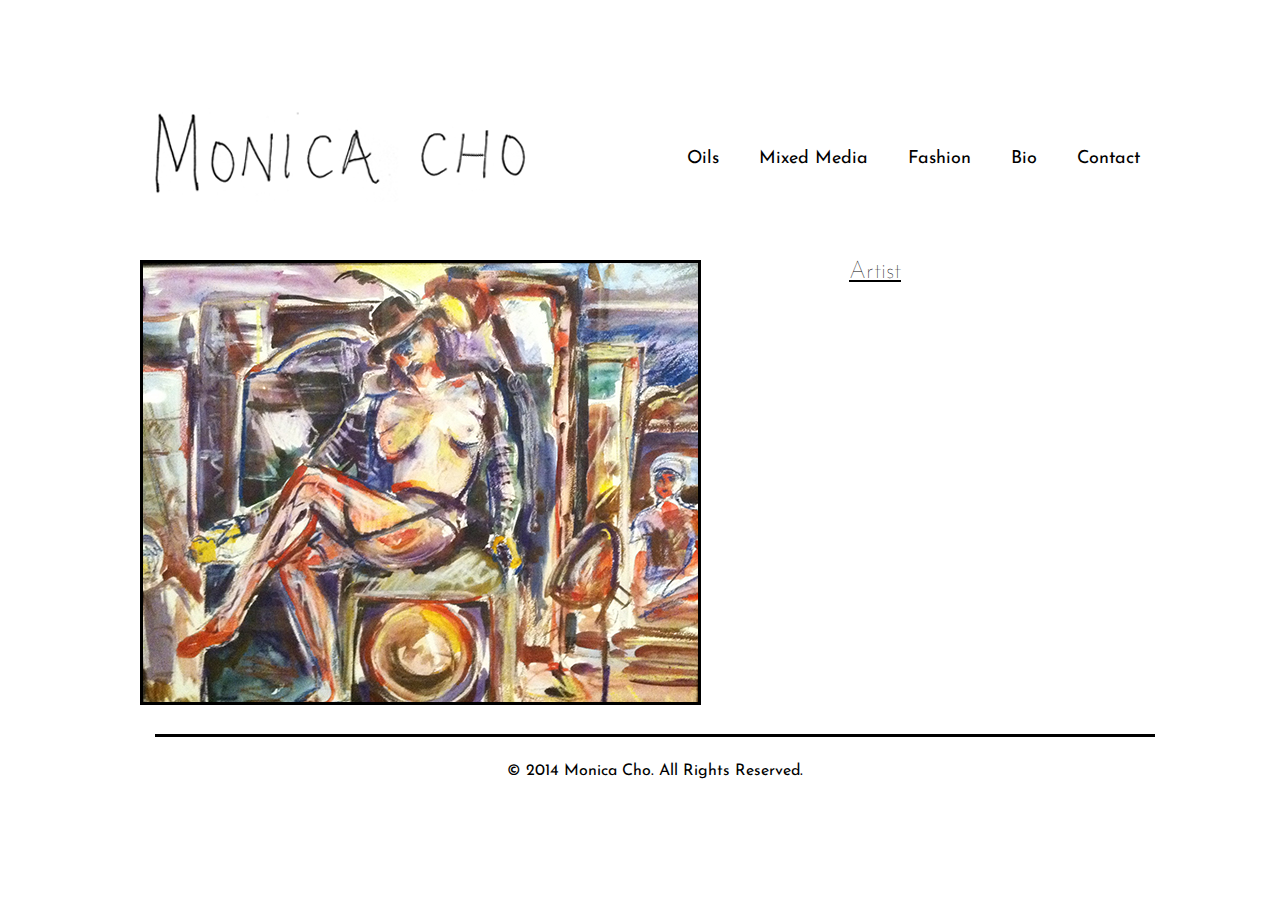
<file: index.html>
<!DOCTYPE HTML>
<html>
<head>
	<meta http-equiv="Content-Type" content="text/html; charset=utf-8"/>
	<title>Monica Cho</title>
	<link rel="stylesheet" href="css/normalize.css" type="text/css" media="screen">
	<link rel="stylesheet" href="css/grid.css" type="text/css" media="screen">
	<link rel="stylesheet" href="css/style.css" type="text/css" media="screen">

	<link href='http://fonts.googleapis.com/css?family=Josefin+Sans' rel='stylesheet' type='text/css'>
</head>

<body>
	
	<div class="container clearfix">
		<div class="grid_4">
			<a href="index.html"><img src="img/monica.gif" alt="Monica Cho"></a>
		</div>
		<div class="grid_8 omega">
			<ul class="nav">
				<li><a href="oils.html">Oils</a></li>
				<li><a href="mixedmedia.html">Mixed Media</a></li>
				<li><a href="fashion.html"> Fashion</a></li>
				<li><a href="bio.html">Bio</a></li>
				
				<li class="last"><a href="contact.html">Contact</a></li>
			</ul>
		</div>
		
		<br>
		<div class="grid_12">
		</div>
		<br>
	
		<div id="featured-art" class="grid_6">
	
			<a href="mixedmedia.html"><img src="img/nude.jpg" alt="life drawing"></a>
			
		</div>
		
			<div class="grid_6 omega">
				<h2>Artist </h2>
				
			</div>
			
			<br>
			<div class="grid_12">
			</div>
			<br>
			
		<div id="copyright" class="grid_12 omega">
			<p>© 2014 Monica Cho. All Rights Reserved.</p>
		</div>
		
	</div>
	
</body>
</html>
</file>
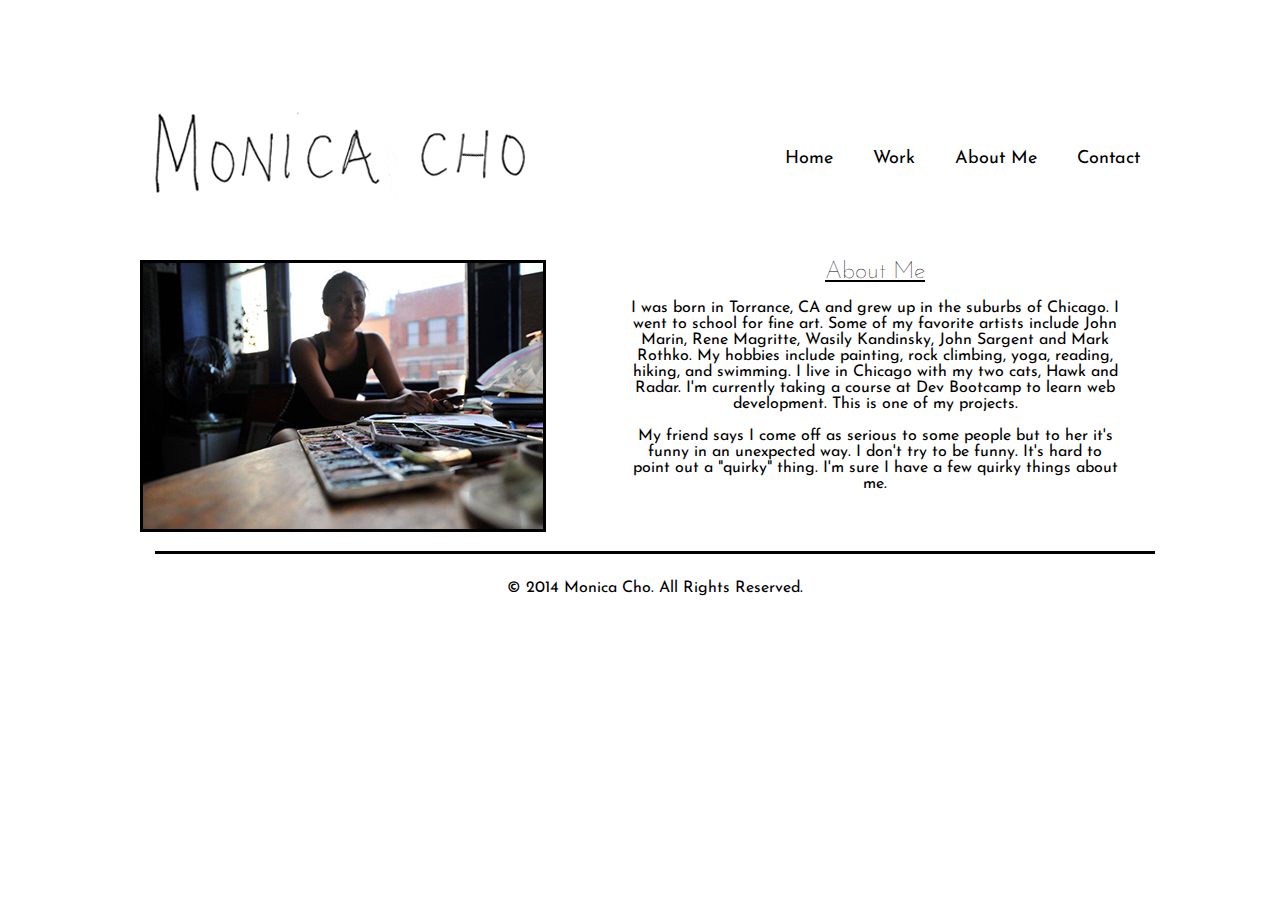
<file: about.html>
<!DOCTYPE HTML>
<html>
<head>
	<meta http-equiv="Content-Type" content="text/html; charset=utf-8"/>
	<title>About</title>
	<link rel="stylesheet" href="css/normalize.css" type="text/css" media="screen">
	<link rel="stylesheet" href="css/grid.css" type="text/css" media="screen">
	<link rel="stylesheet" href="css/style.css" type="text/css" media="screen">
	<link href='http://fonts.googleapis.com/css?family=Josefin+Sans' rel='stylesheet' type='text/css'>
</head>

<body>
	
	<div class="container clearfix">
		<div class="grid_4">
			<a href="index.html"><img src="img/monica.gif" alt="Monica Cho"></a>
		</div>
		
		
		<div class="grid_8 omega">
			<ul class="nav">
				<li><a href="index.html">Home</a></li>
				<li><a href="work.html">Work</a></li>
				<li><a href="about.html">About Me</a></li>		
				<li class="last"><a href="contact.html">Contact</a></li>
			</ul>
		</div>
	<br>
	<div class="grid_12">
	</div>
	<br>
	
		<div id="about" class="grid_6">
				
			<img src="img/monicacho.jpg" alt="art">
			
		</div>
			
			<div id="me" class="grid_6 omega">
				<h2>About Me </h2>
				<p>I was born in Torrance, CA and grew up in the suburbs of Chicago. I went to school for fine art. Some of my favorite artists include John Marin, Rene Magritte, Wasily Kandinsky, John Sargent and Mark Rothko. My hobbies include painting, rock climbing, yoga, reading, hiking, and swimming. I live in Chicago with my two cats, Hawk and Radar. I'm currently taking a course at Dev Bootcamp to learn web development. This is one of my projects. </p>
				<p>My friend says I come off as serious to some people but to her it's funny in an unexpected way. I don't try to be funny. It's hard to point out a "quirky" thing. I'm sure I have a few quirky things about me. </p>
			</div>
			
			
		
		<div id="copyright" class="grid_12 omega">
			<p>© 2014 Monica Cho. All Rights Reserved.</p>
		</div>
		
	</div>
	
</body>
</html>
</file>
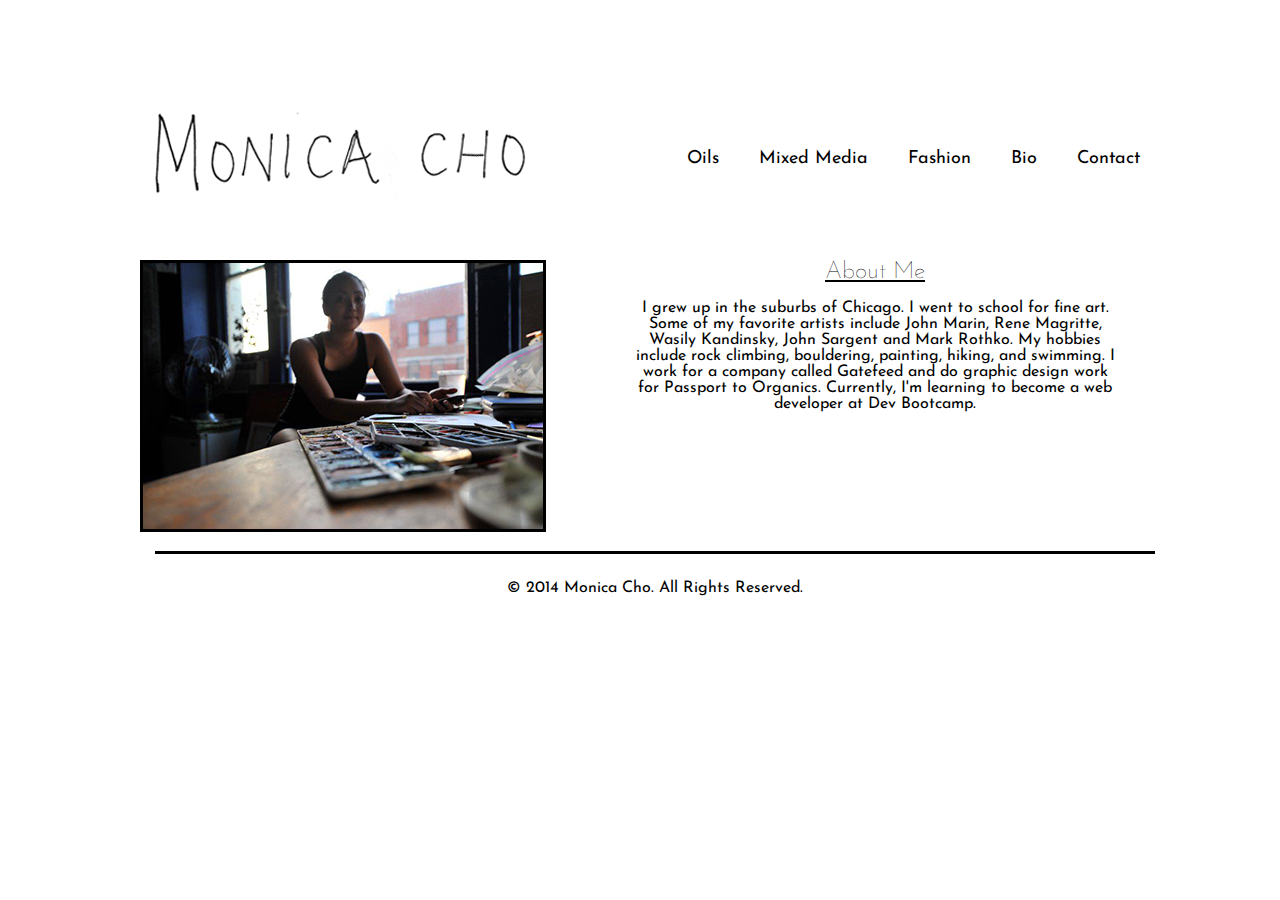
<file: bio.html>
<!DOCTYPE HTML>
<html>
<head>
	<meta http-equiv="Content-Type" content="text/html; charset=utf-8"/>
	<title>Bio</title>
	<link rel="stylesheet" href="css/normalize.css" type="text/css" media="screen">
	<link rel="stylesheet" href="css/grid.css" type="text/css" media="screen">
	<link rel="stylesheet" href="css/style.css" type="text/css" media="screen">
	<link href='http://fonts.googleapis.com/css?family=Josefin+Sans' rel='stylesheet' type='text/css'>
</head>

<body>
	
	<div class="container clearfix">
		<div class="grid_4">
			<a href="index.html"><img src="img/monica.gif" alt="Monica Cho"></a>
		</div>
		
		
		<div class="grid_8 omega">
			<ul class="nav">
				
				<li><a href="oils.html">Oils</a></li>
				<li><a href="mixedmedia.html">Mixed Media</a></li>
				<li><a href="fashion.html"> Fashion</a></li>
				<li><a href="bio.html">Bio</a></li>
				<li class="last"><a href="contact.html">Contact</a></li>
			</ul>
		</div>
	<br>
	<div class="grid_12">
	</div>
	<br>
	
		<div id="about" class="grid_6">
				
			<img src="img/monicacho.jpg" alt="art">
			
		</div>
			
			<div id="me" class="grid_6 omega">
				<h2>About Me </h2>
				<p>I grew up in the suburbs of Chicago. I went to school for fine art. Some of my favorite artists include John Marin, Rene Magritte, Wasily Kandinsky, John Sargent and Mark Rothko. My hobbies include rock climbing, bouldering, painting, hiking, and swimming. I work for a company called Gatefeed and do graphic design work for Passport to Organics. Currently, I'm learning to become a web developer at Dev Bootcamp.  </p>
				
				
		</div>
		
		<div id="copyright" class="grid_12 omega">
			<p>© 2014 Monica Cho. All Rights Reserved.</p>
		</div>
		
	</div>
	
</body>
</html>
</file>
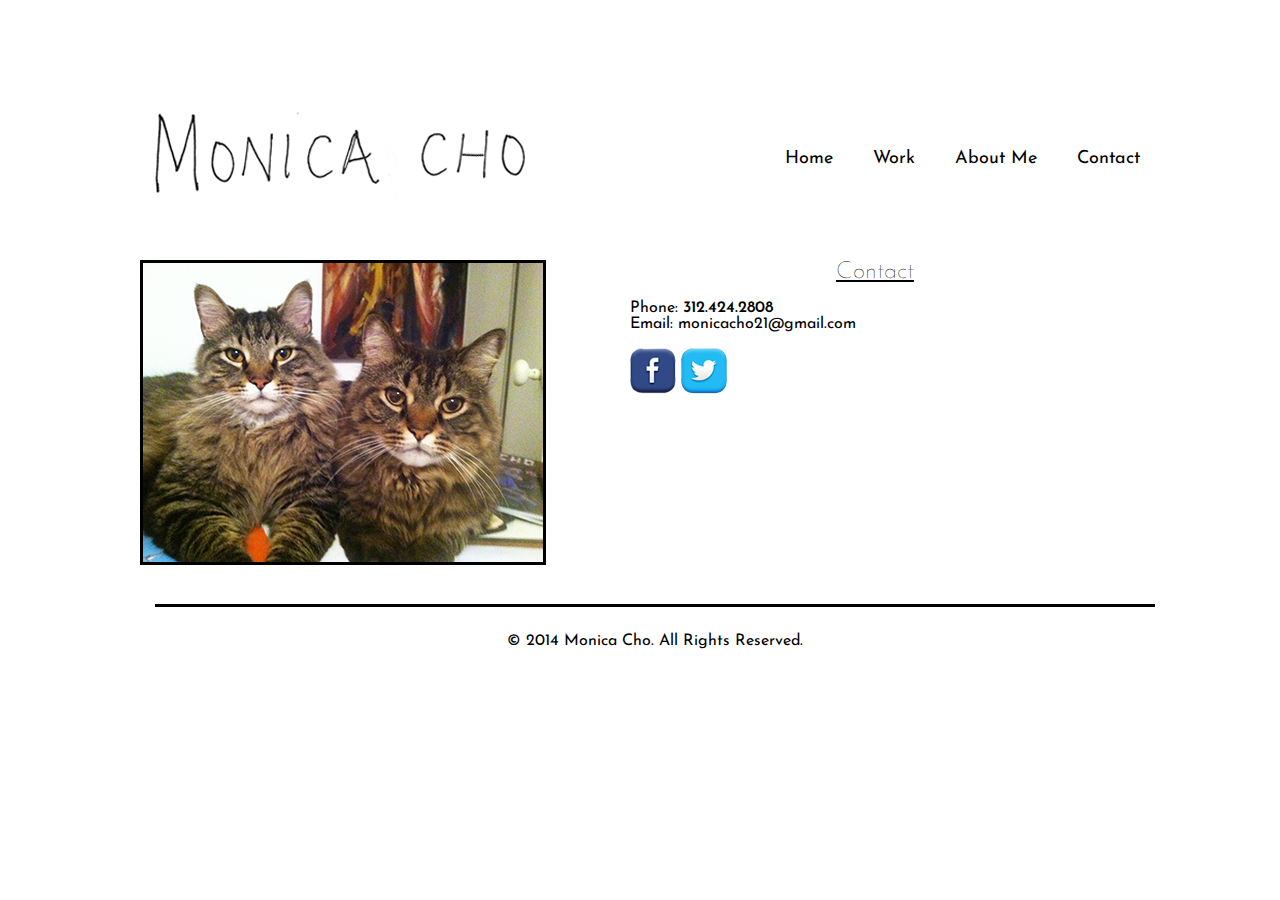
<file: contact.html>
<!DOCTYPE HTML>
<html>
<head>
	<meta http-equiv="Content-Type" content="text/html; charset=utf-8"/>
	<title>Contact</title>
	<link rel="stylesheet" href="css/normalize.css" type="text/css" media="screen">
	<link rel="stylesheet" href="css/grid.css" type="text/css" media="screen">
	<link rel="stylesheet" href="css/style.css" type="text/css" media="screen">

	<link href='http://fonts.googleapis.com/css?family=Josefin+Sans' rel='stylesheet' type='text/css'>
</head>

<body>

	<div class="container clearfix">
		<div class="grid_4">
			<a href="index.html"><img src="img/monica.gif" alt="Monica Cho"></a>
		</div>
		<div class="grid_8 omega">
			<ul class="nav">
				<li><a href="index.html">Home</a></li>
				<li><a href="work.html">Work</a></li>
				<li><a href="about.html">About Me</a></li>
	
				<li class="last"><a href="contact.html">Contact</a></li>
			</ul>
		</div>

			<br>
			<div class="grid_12">
			</div>
			<br>
			
			
		<div id="new-photo" class="grid_6 omega">
				
			<img src="img/cats.jpg" alt="art">
			
		</div>
			
		
		
			
		<div class="grid_6">
			<h2>Contact</h2>
			
			<div id="contact">
				<p>Phone: <span>312.424.2808</span><br>
				Email: <a href="monicacho21@gmail.com">monicacho21@gmail.com</a></p>
			</div>
				
			<a href="https://www.facebook.com/monica.cho.73"><img src="img/fb.gif" alt="Facebook"></a>
			<a href="https://twitter.com/monicacho2"><img src="img/twitter.gif" alt="Twitter"></a>
		</div>
		
		<div id="copyright" class="grid_12">
			<p>© 2014 Monica Cho. All Rights Reserved.</p>
		</div>
</file>
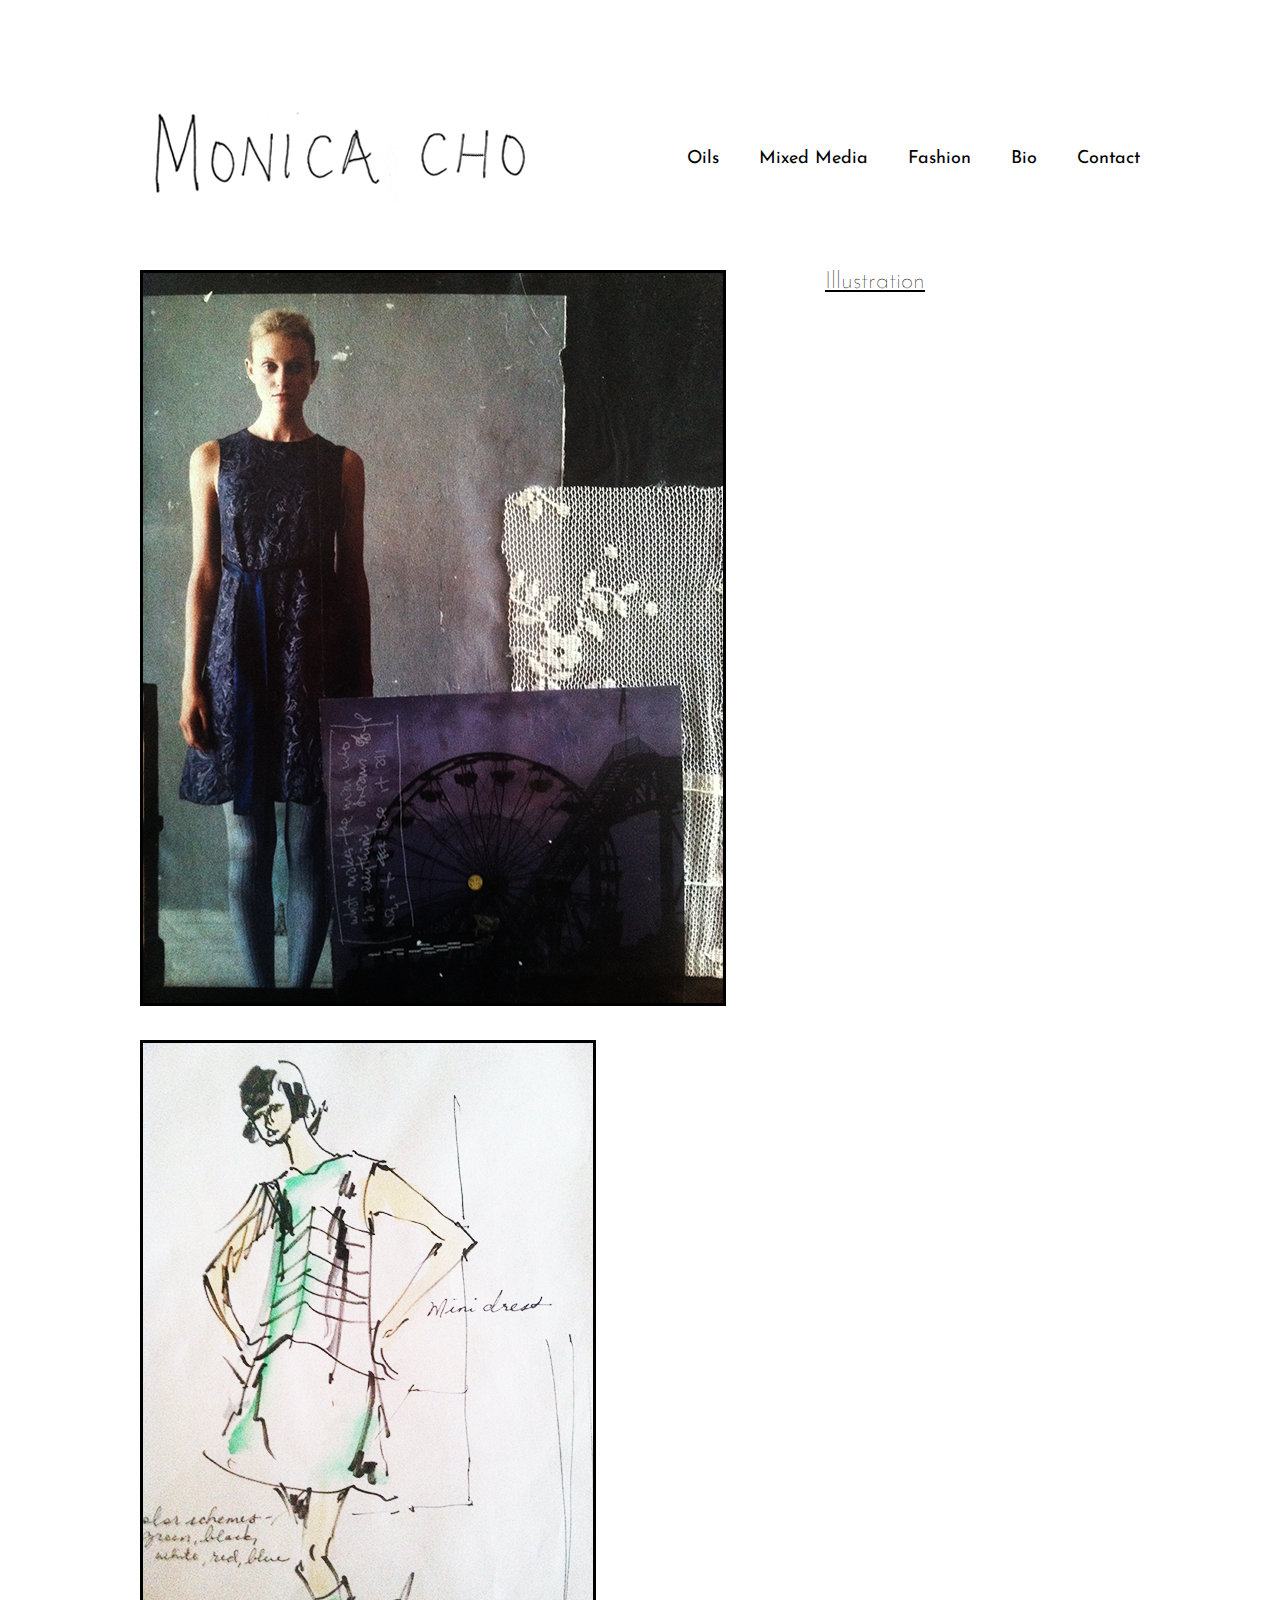
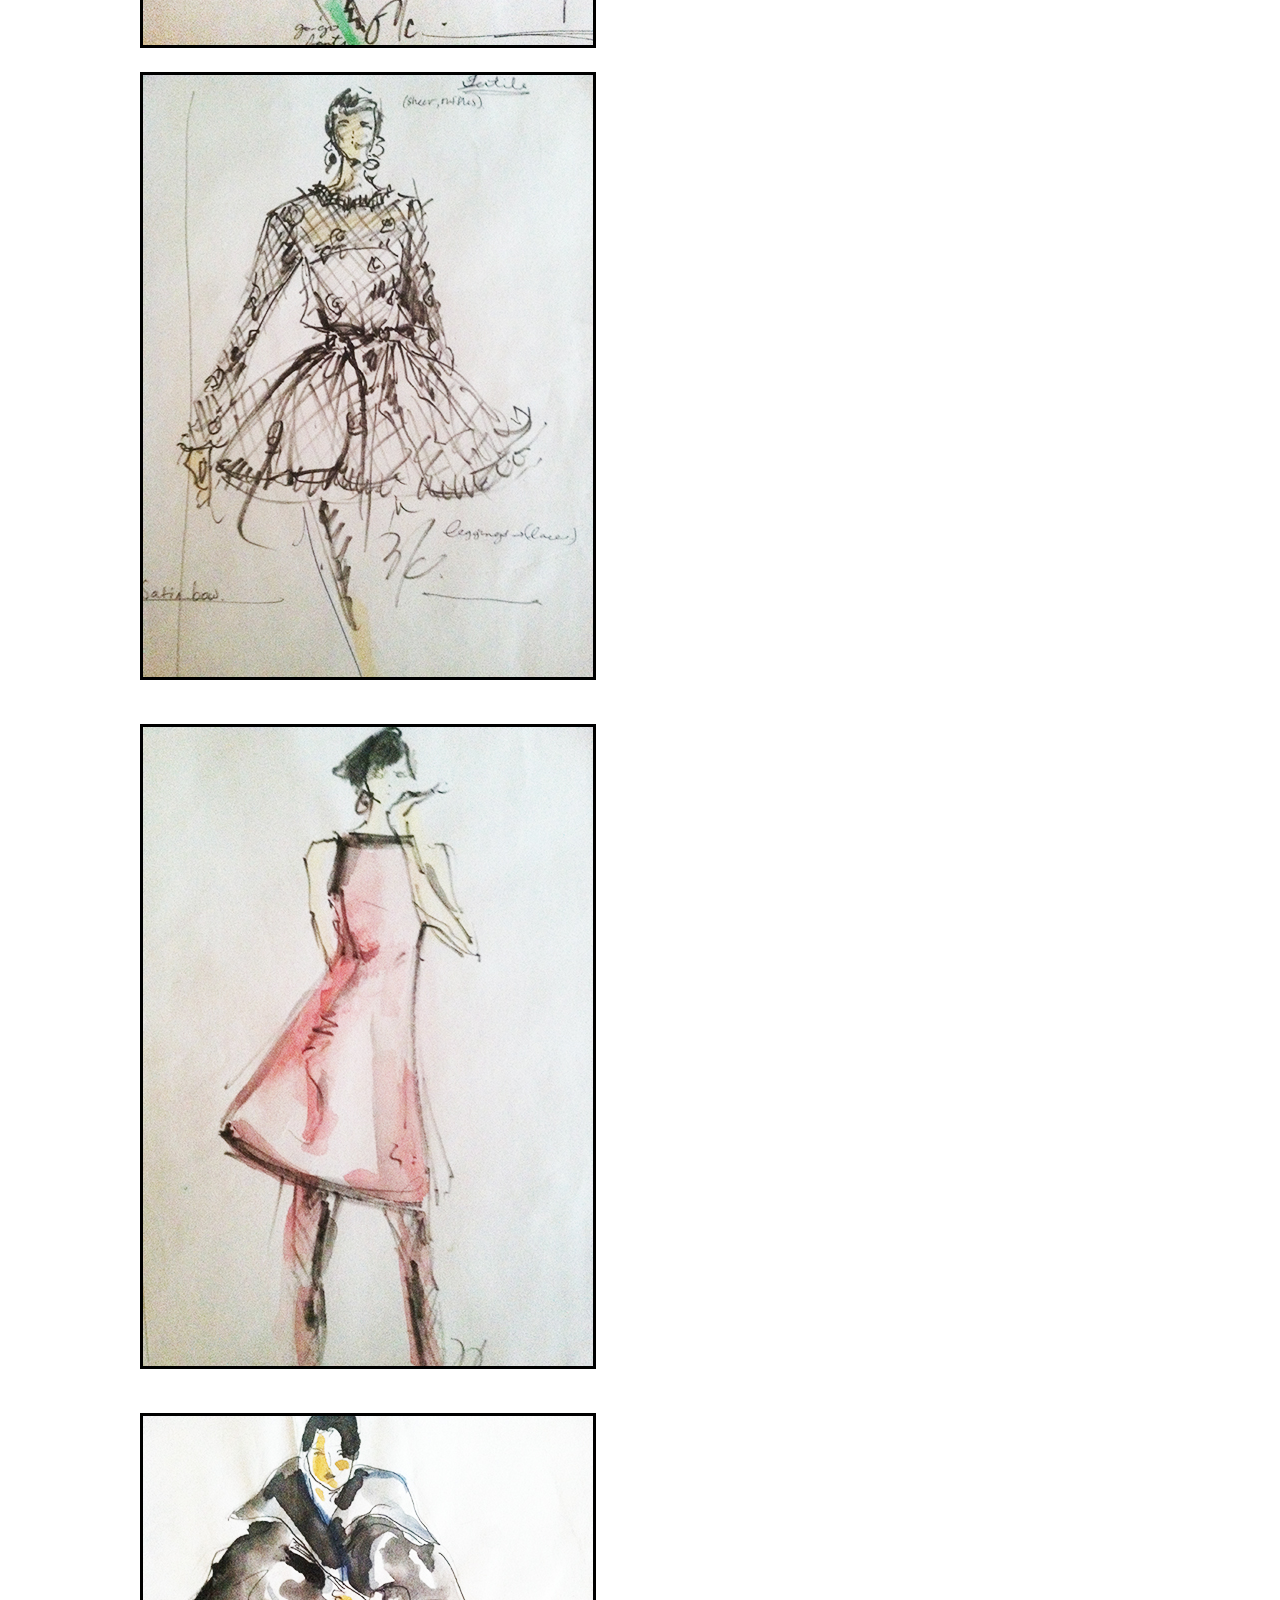
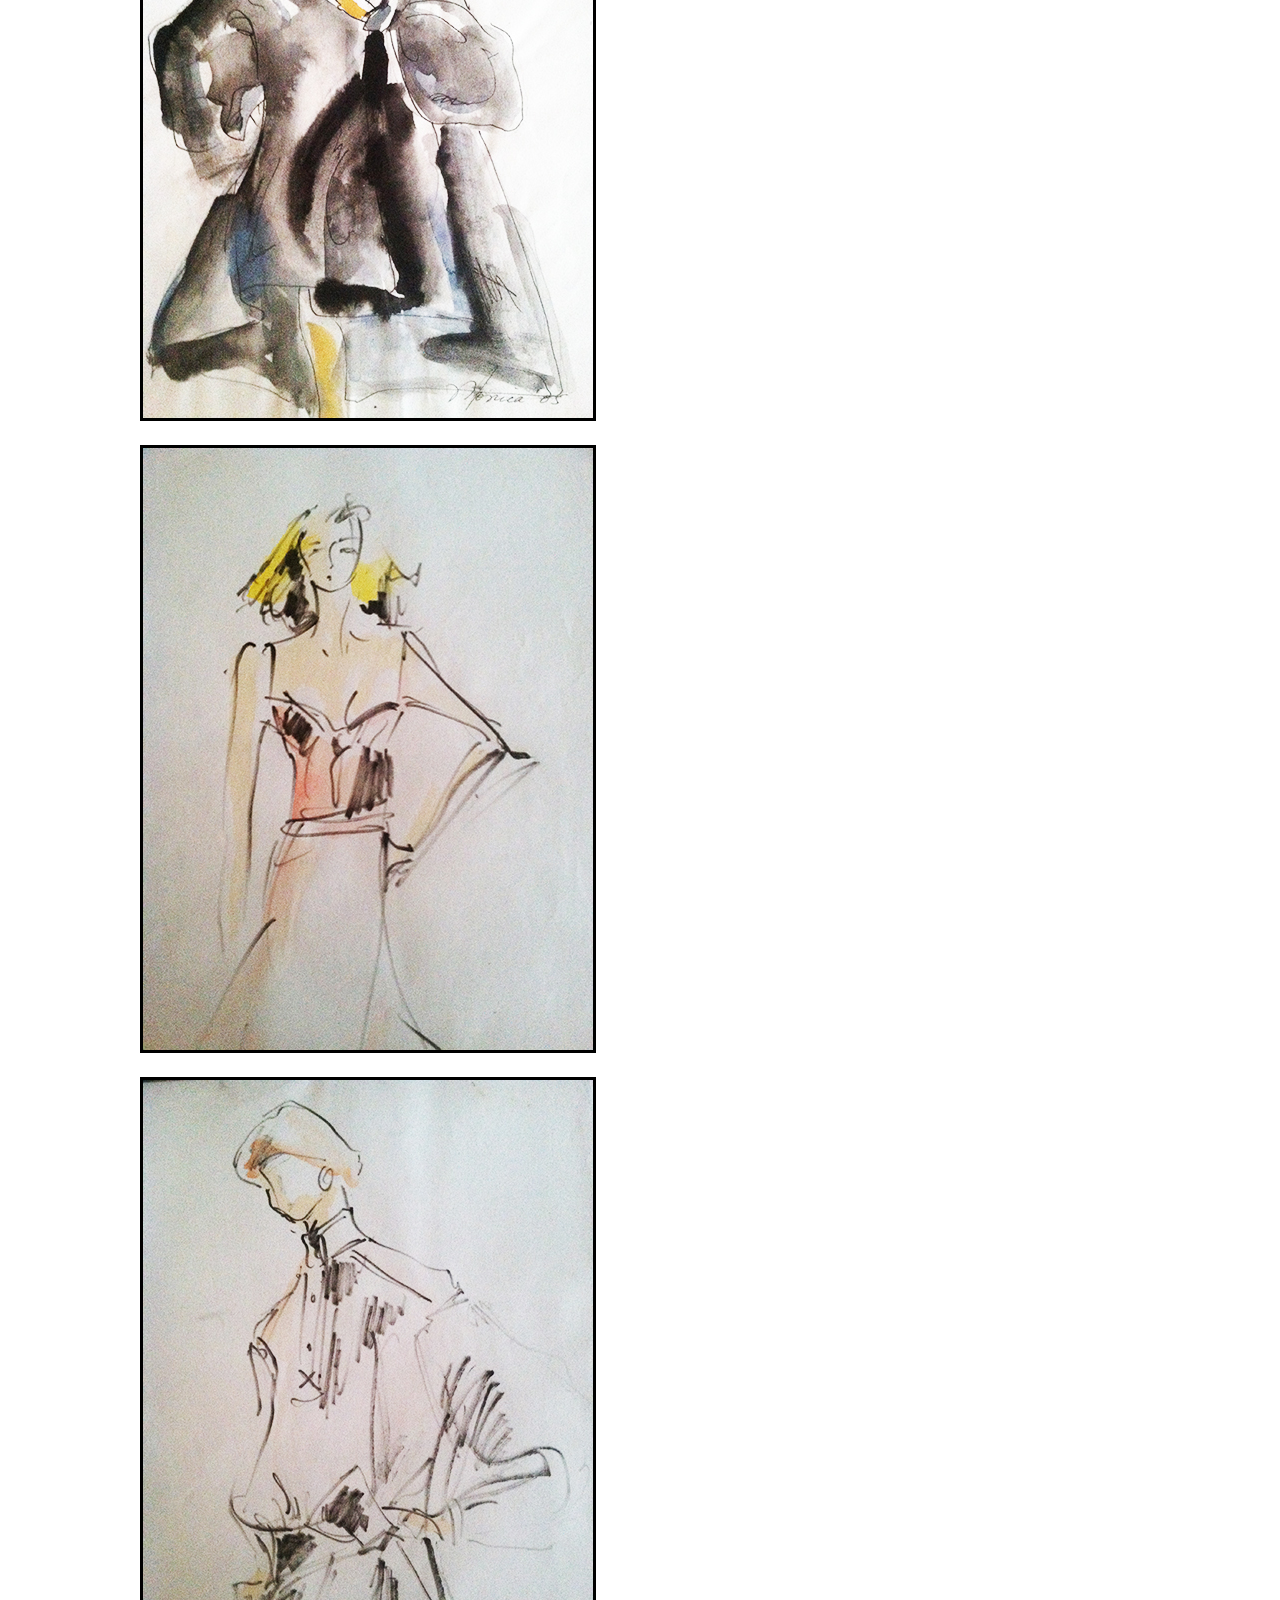
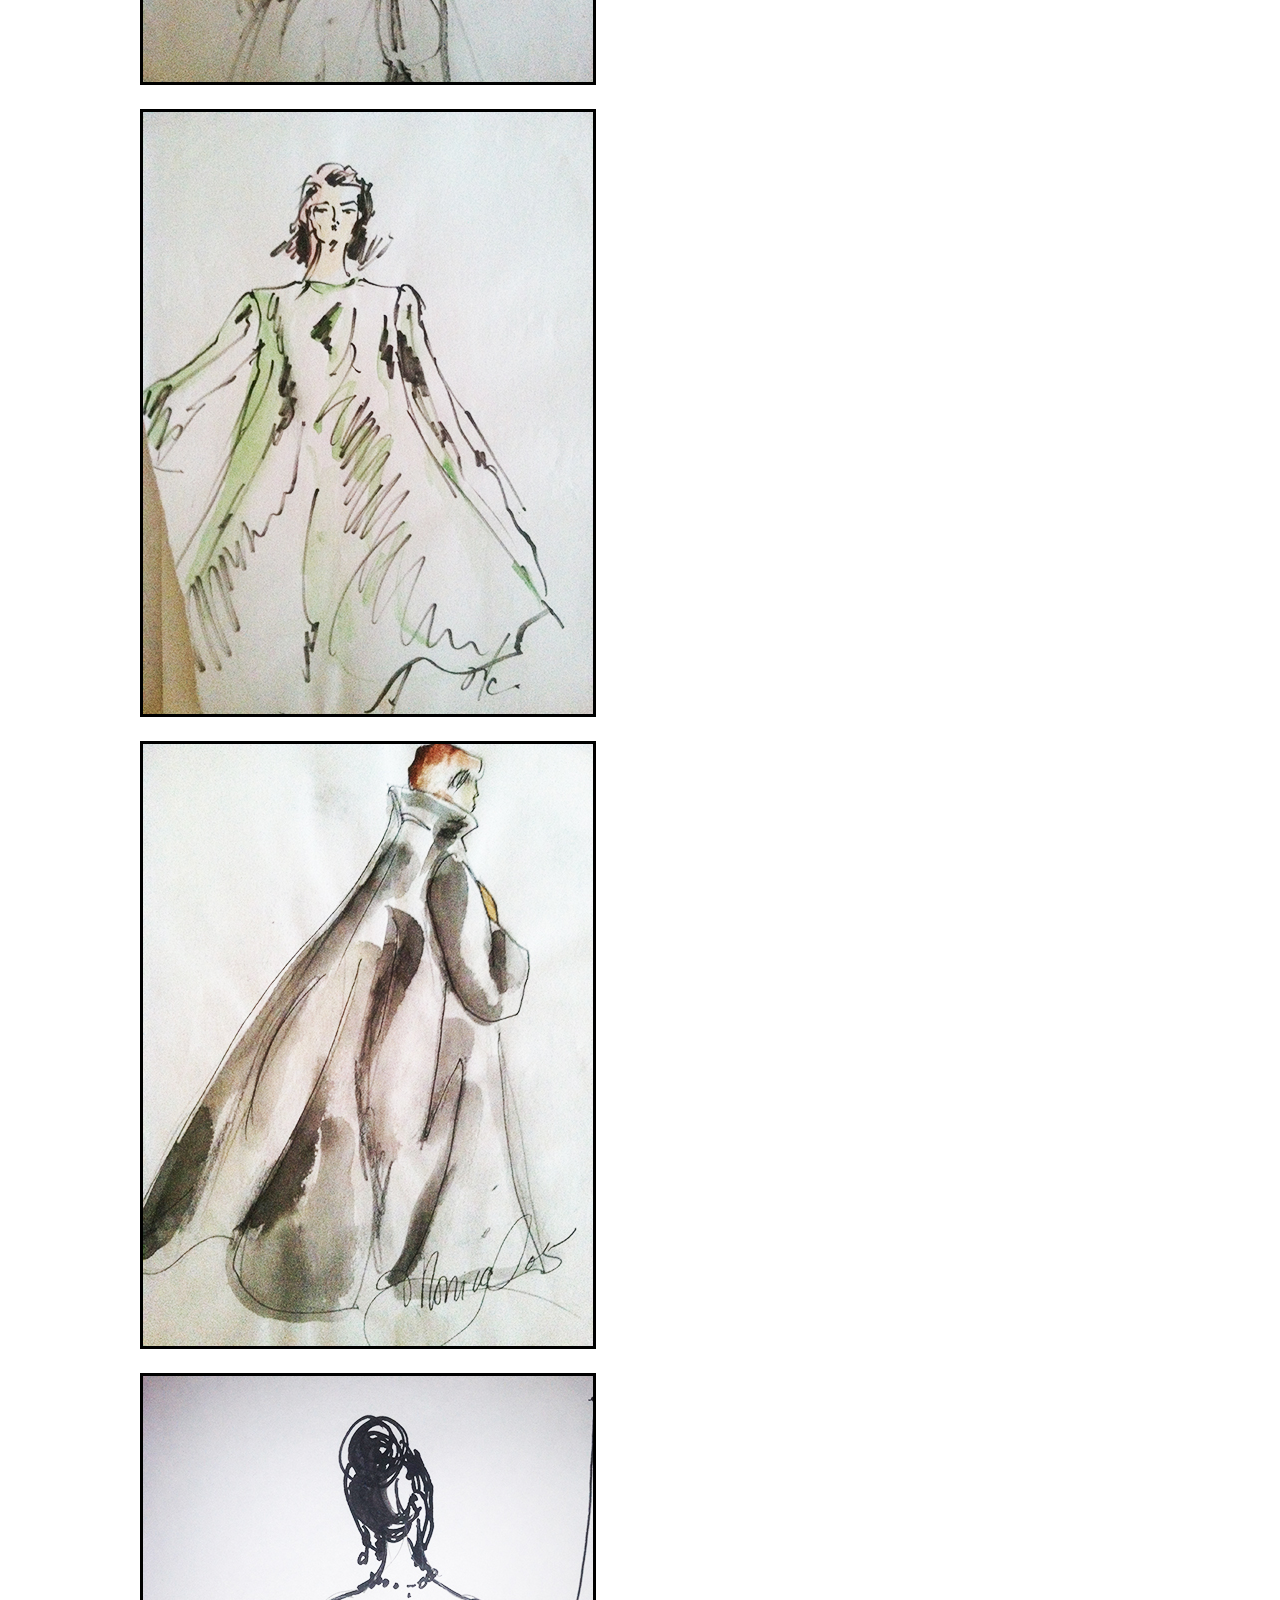
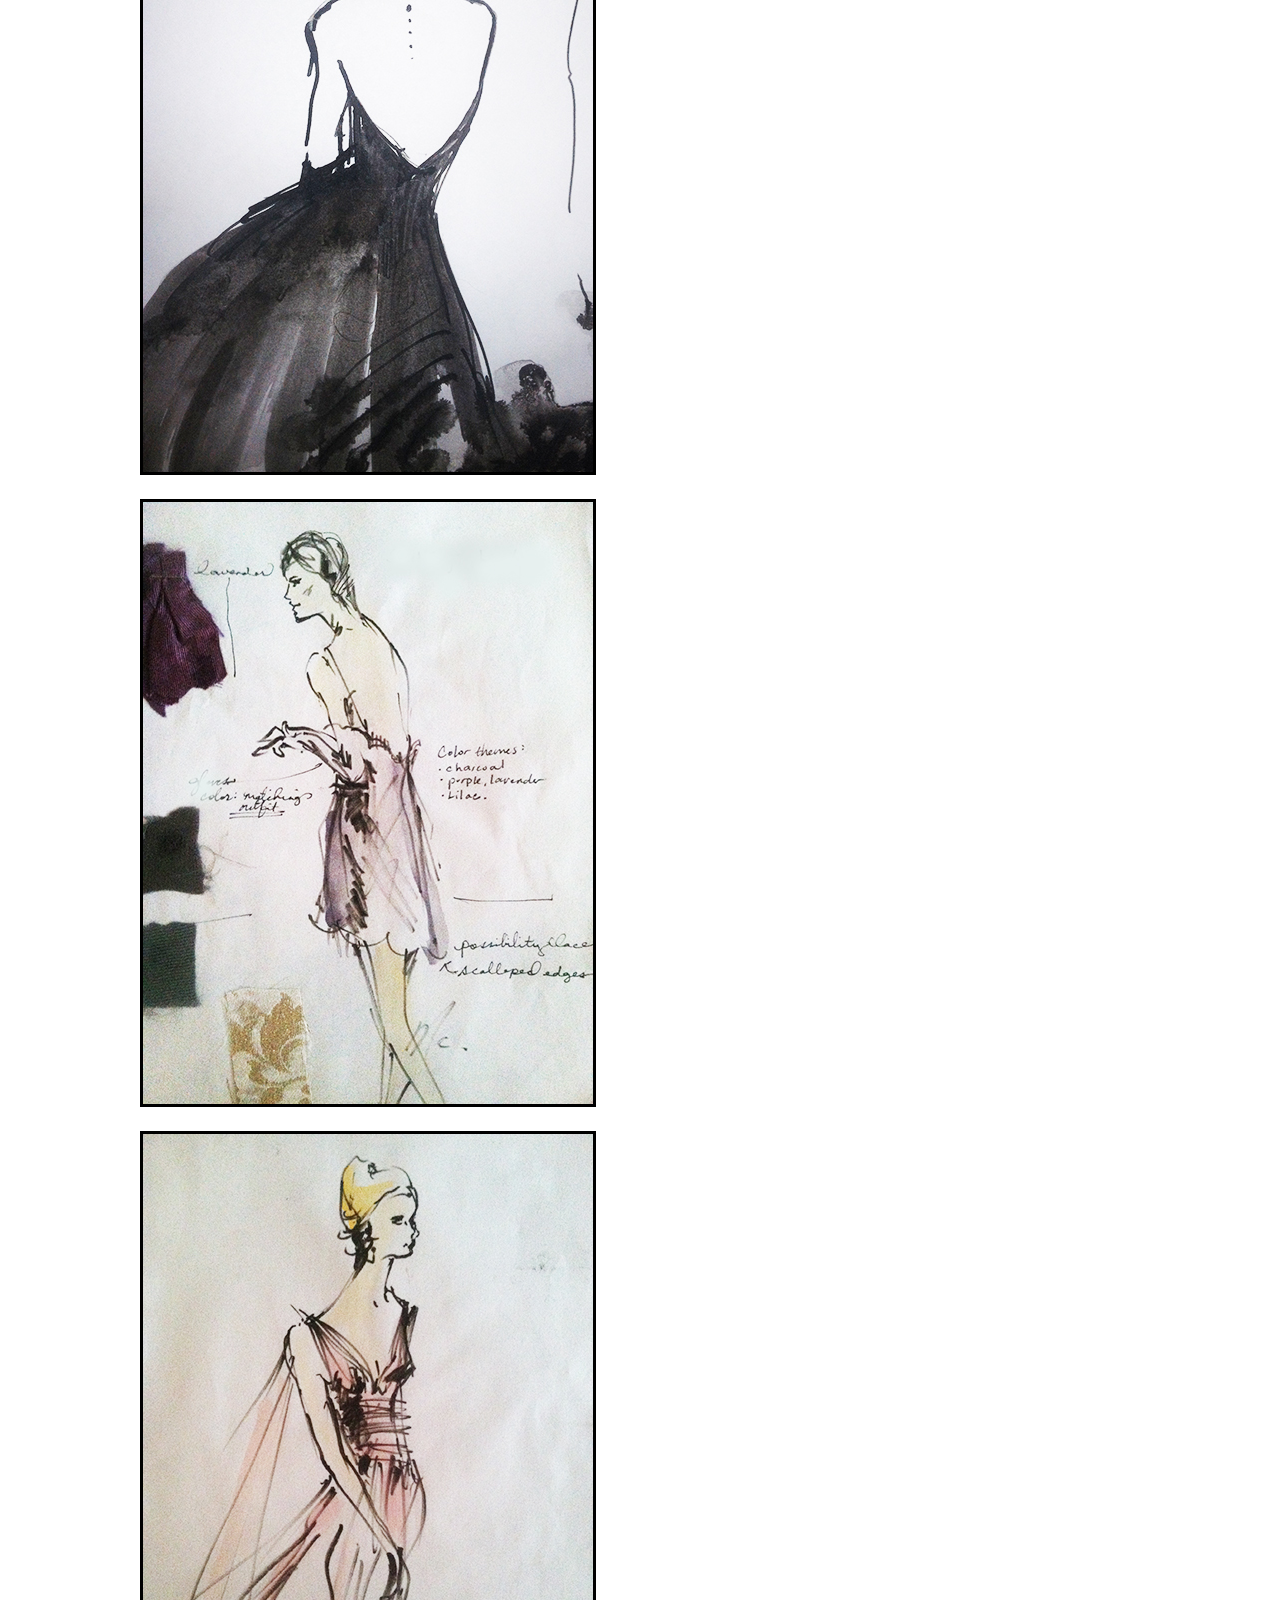
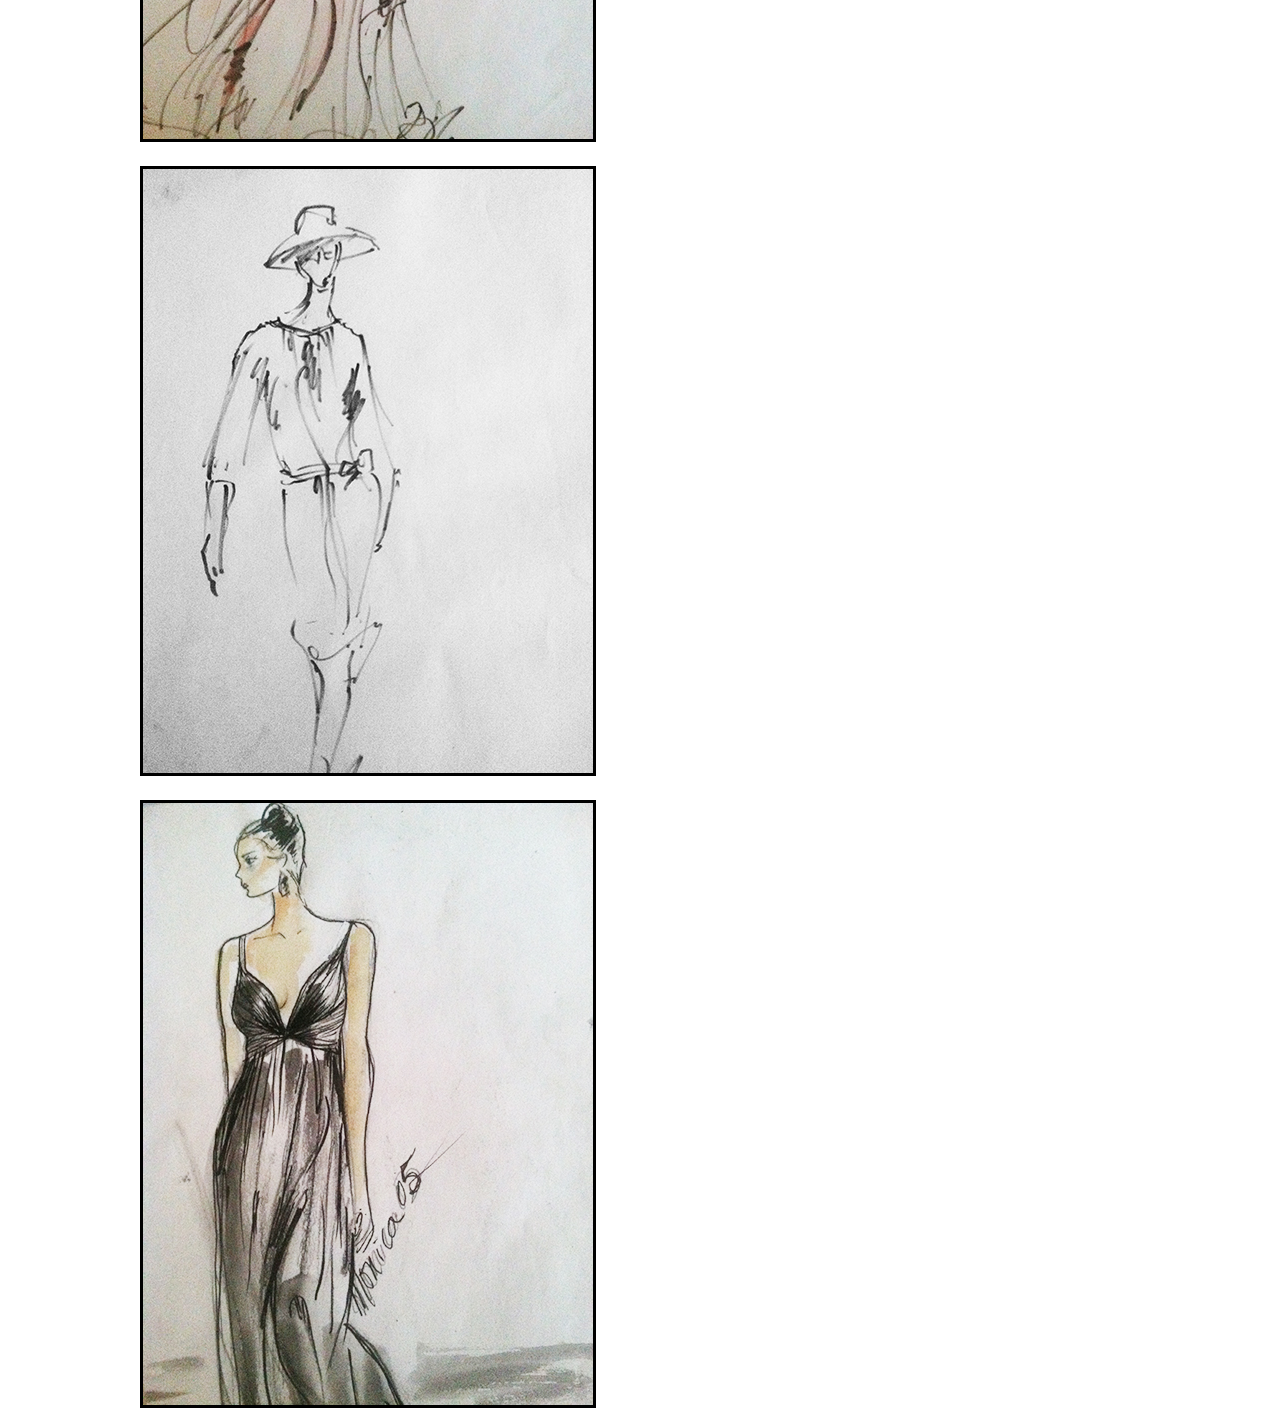
<file: fashion.html>
<!DOCTYPE HTML>
<html>
<head>
	<meta http-equiv="Content-Type" content="text/html; charset=utf-8"/>
	<title>Illustration</title>
	<link rel="stylesheet" href="css/normalize.css" type="text/css" media="screen">
	<link rel="stylesheet" href="css/grid.css" type="text/css" media="screen">
	<link rel="stylesheet" href="css/style.css" type="text/css" media="screen">

	<link href='http://fonts.googleapis.com/css?family=Josefin+Sans' rel='stylesheet' type='text/css'>
</head>

<body>
	<div class="container clearfix">
		<div class="grid_4">
			<a href="index.html"><img src="img/monica.gif" alt="Monica Cho"></a>
		</div>
		<div class="grid_8 omega">
			<ul class="nav">
				<li><a href="oils.html">Oils</a></li>
				<li><a href="mixedmedia.html">Mixed Media</a></li>
				<li><a href="fashion.html"> Fashion</a></li>
				<li><a href="bio.html">Bio</a></li>
				
				<li class="last"><a href="contact.html">Contact</a></li>
			</ul>
		</div>
		
		<br>
		<div class="grid_12">
		</div>
		<br>
	
	<br>
	<div class="grid_12">
	</div>
	<br>
	
	
	<div id="new-photo" class="grid_6">
			
		<img src="img/fashion/photo.jpg" alt="art">
		
	</div>
	
	<div class="grid_6 omega">
		<h2>Illustration </h2>
		
	</div>
	
	
	<br>
	<div class="grid_12">
	</div>
	<br>
	
	
	<div id="featured-art" class="grid_8 alpha">

		<img src="img/fashion/green_suit.jpg" alt="illustration">
		
		
	</div>
	
	<br>
	<div class="grid_12">
	</div>
	<br>
	
	<div id="new-photo" class="grid_8 alpha">
			
		<img src="img/fashion/satin.jpg" alt="art">
		
	</div>
	
	<br>
	<div class="grid_12">
	</div>
	<br>
	
	<div id="new-photo" class="grid_8 alpha">
			
		<img src="img/fashion/pink.jpg" alt="art">
		
		
	</div>
	
	
	<br>
	<div class="grid_12">
	</div>
	<br>
	
	<div id="featured-art" class="grid_8 alpha">

		<img src="img/fashion/vo.jpg" alt="life drawing">
		
	</div>
	
	<br>
	<div class="grid_12">
	</div>
	<br>
	
	<div id="featured-art" class="grid_8 alpha">
			
		<img src="img/fashion/tiny.jpg" alt="tiny">
		
	</div>
	
	<br>
	<div class="grid_12">
	</div>
	<br>
	
	<div id="featured-art" class="grid_8 alpha">

		<img src="img/fashion/lady.jpg" alt="life drawing">
		
		
	</div>
	
	<br>
	<div class="grid_12">
	</div>
	<br>

	
	<div id="featured-art" class="grid_8 alpha">

		<img src="img/fashion/green.jpg" alt="life drawing">
		
		
	</div>
	
	<br>
	<div class="grid_12">
	</div>
	<br>
	
	<div id="featured-art" class="grid_8 alpha">

		<img src="img/fashion/coat.jpg" alt="life drawing">
		
		
	</div>
	<br>
	<div class="grid_12">
	</div>
	<br>
	
	
	<div id="featured-art" class="grid_8 alpha">

		<img src="img/fashion/back.jpg" alt="life drawing">
		
		
	</div>
	
	<br>
	<div class="grid_12">
	</div>
	<br>
	
	
	<div id="featured-art" class="grid_8 alpha">

		<img src="img/fashion/IMG_2877.jpg" alt="life drawing">
	</div>
	<br>
	<div class="grid_12">
	</div>
	<br>
	
	
	<div id="featured-art" class="grid_8 alpha">

		<img src="img/fashion/girl.jpg" alt="life drawing">
		
		
	</div>
	

	<br>
	<div class="grid_12">
	</div>
	<br>
	
	
	<div id="featured-art" class="grid_8 alpha">

		<img src="img/fashion/IMG_2883.jpg" alt="life drawing">
		
		
	</div>
	

	<br>
	<div class="grid_12">
	</div>
	<br>
	
	
	<div id="featured-art" class="grid_8 alpha">

		<img src="img/fashion/dress.jpg" alt="life drawing">
		
		
	</div>
	
	
	
	</body>
</file>
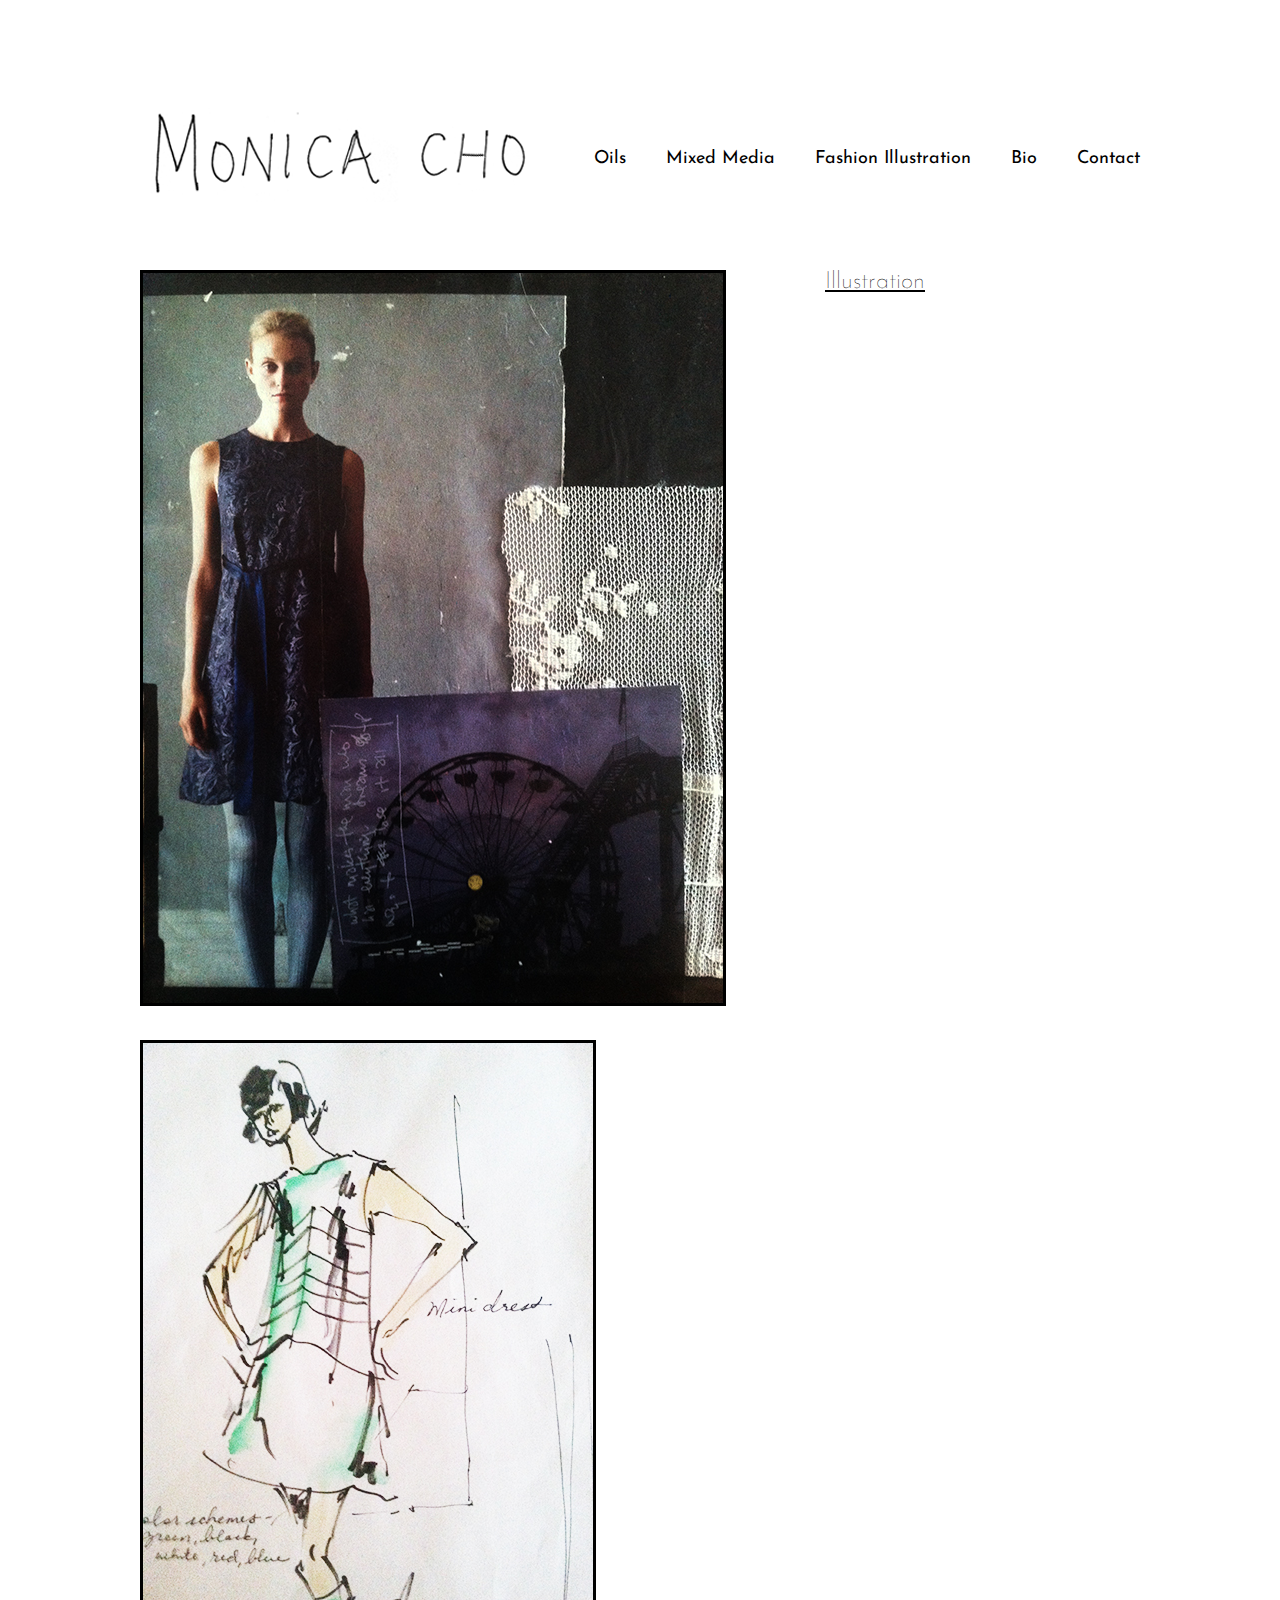
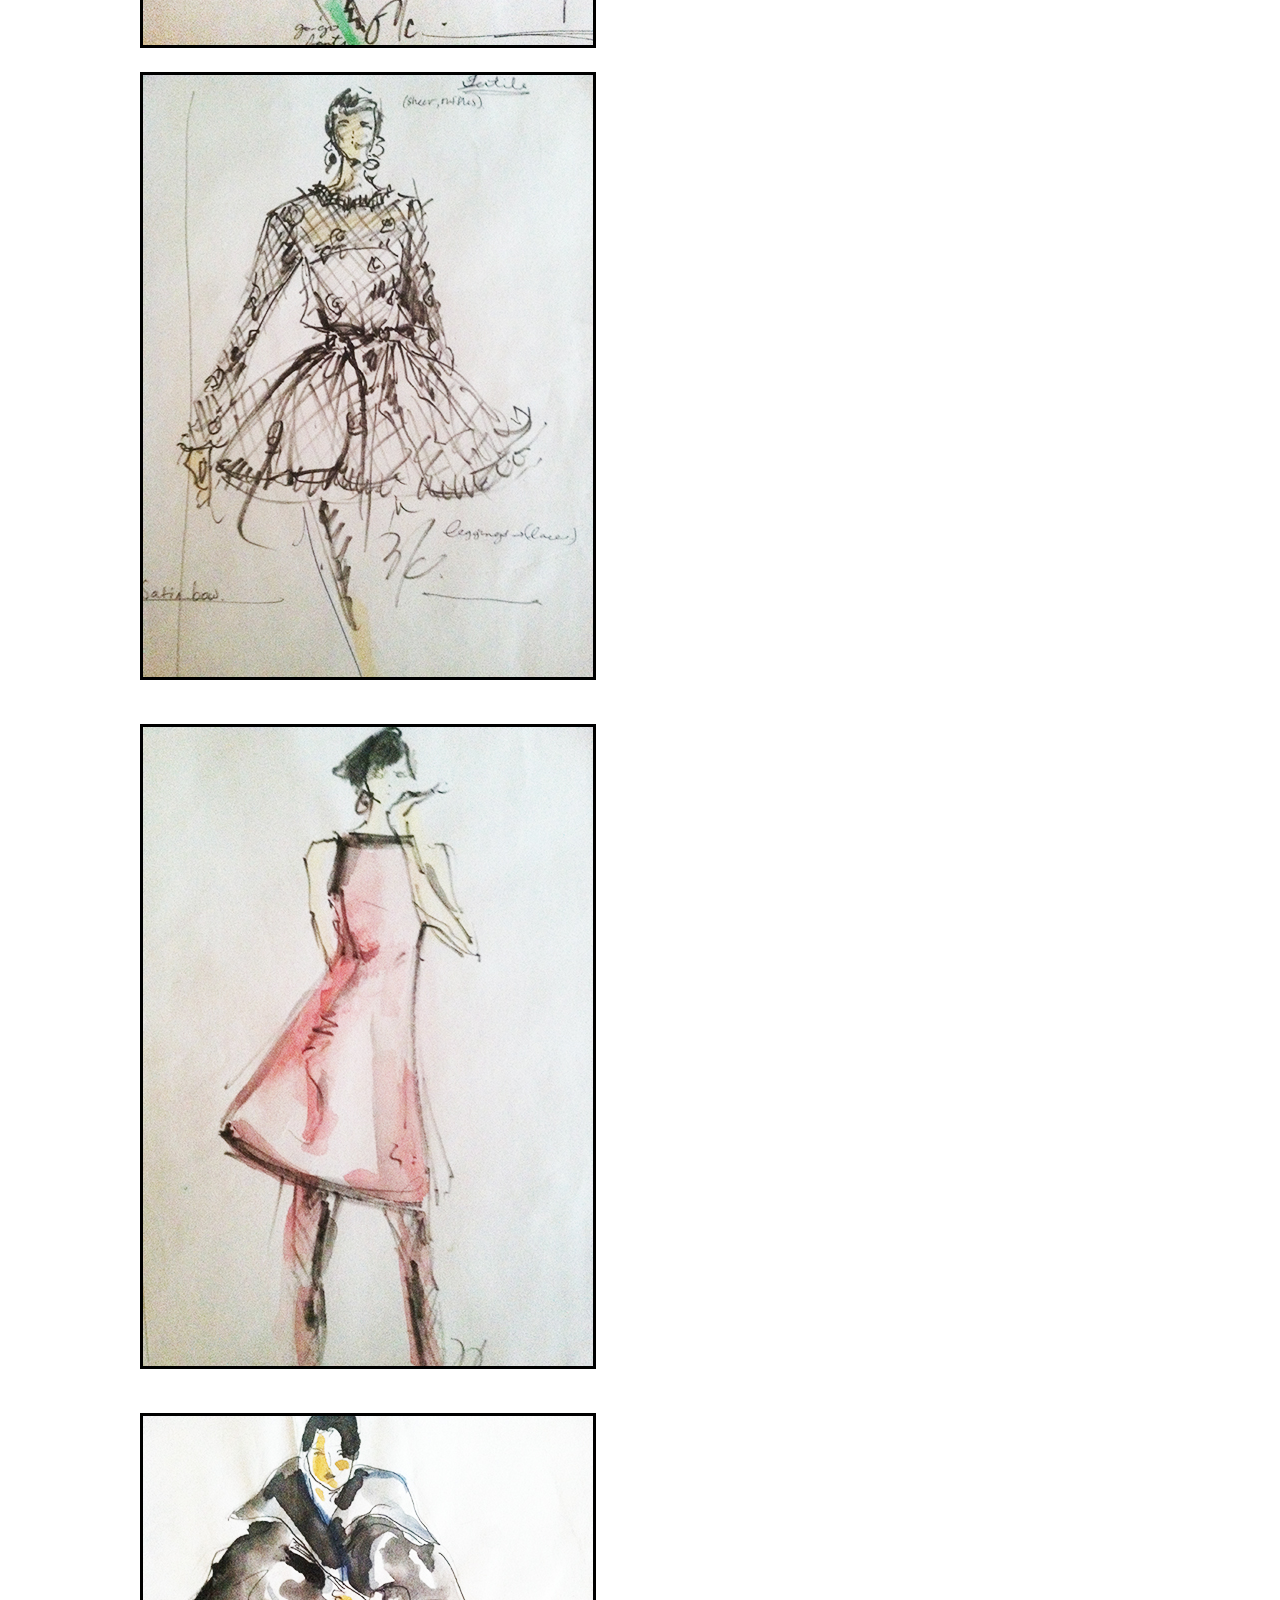
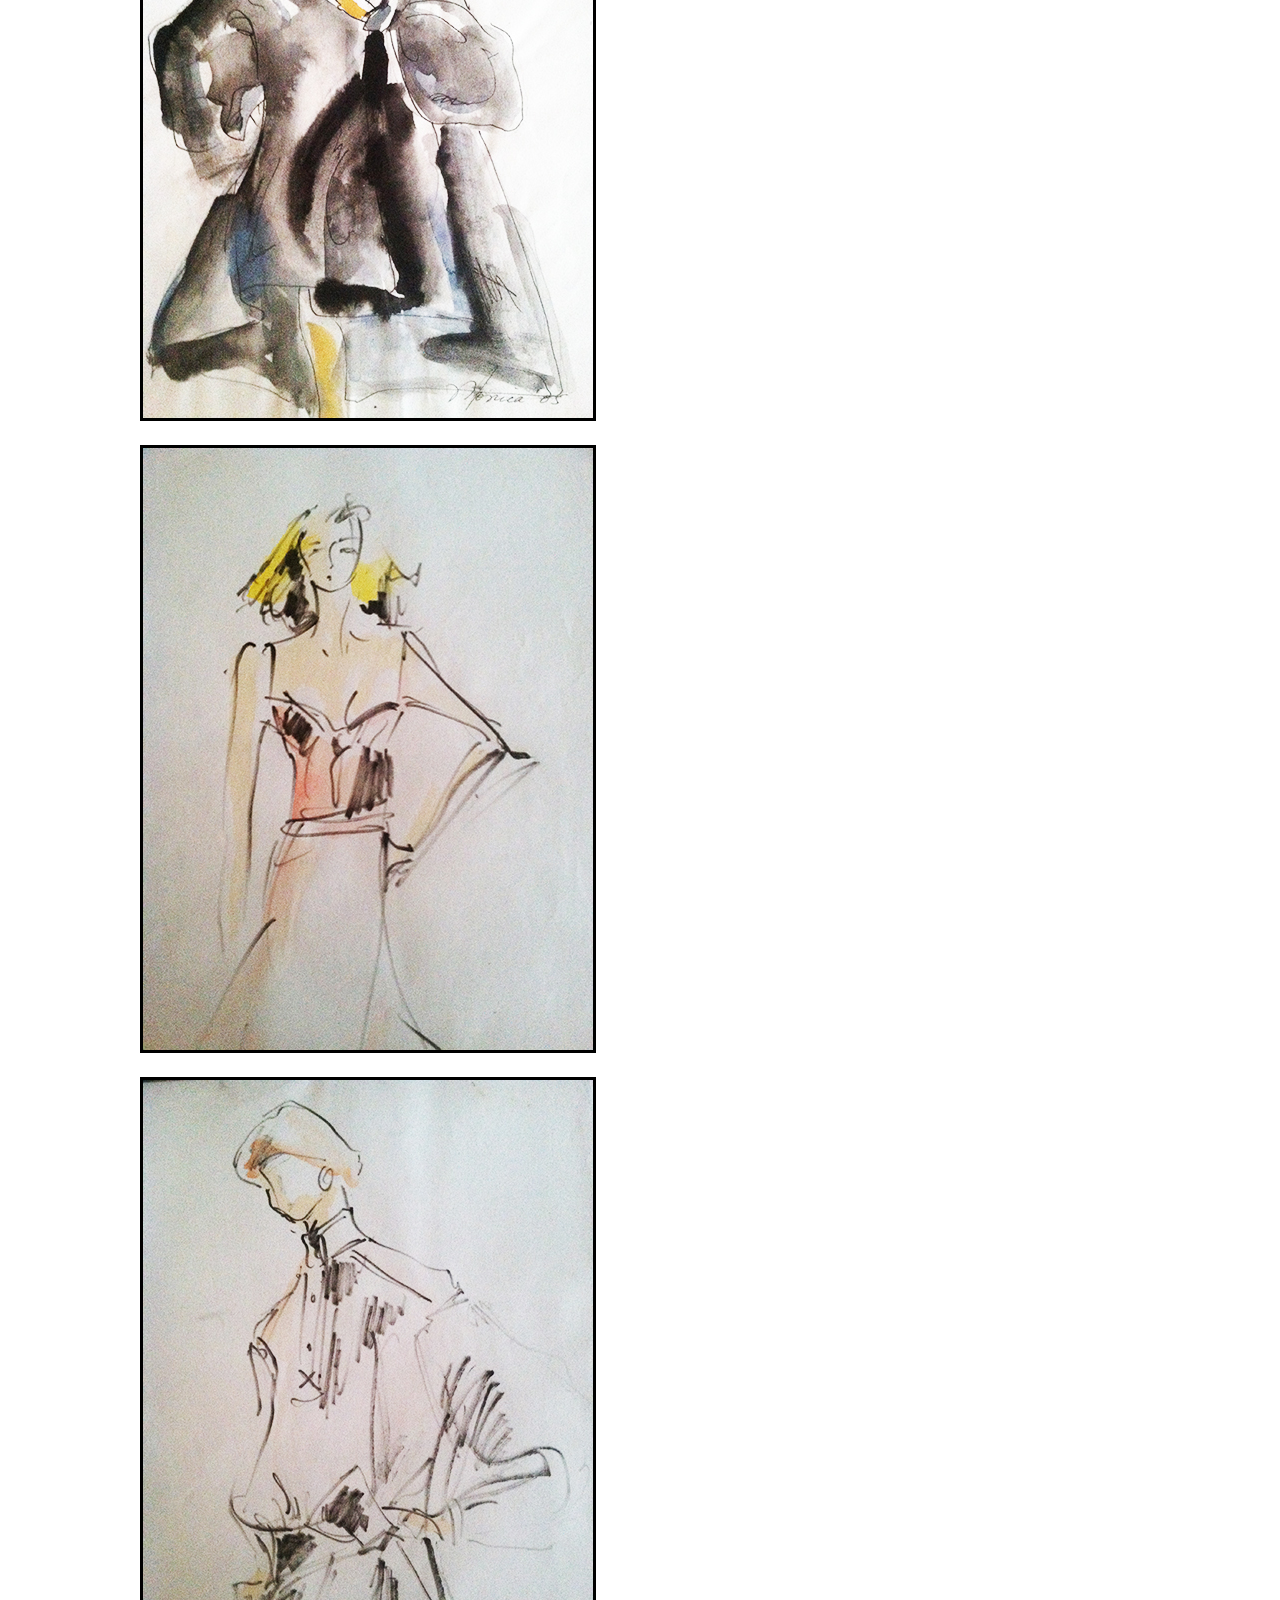
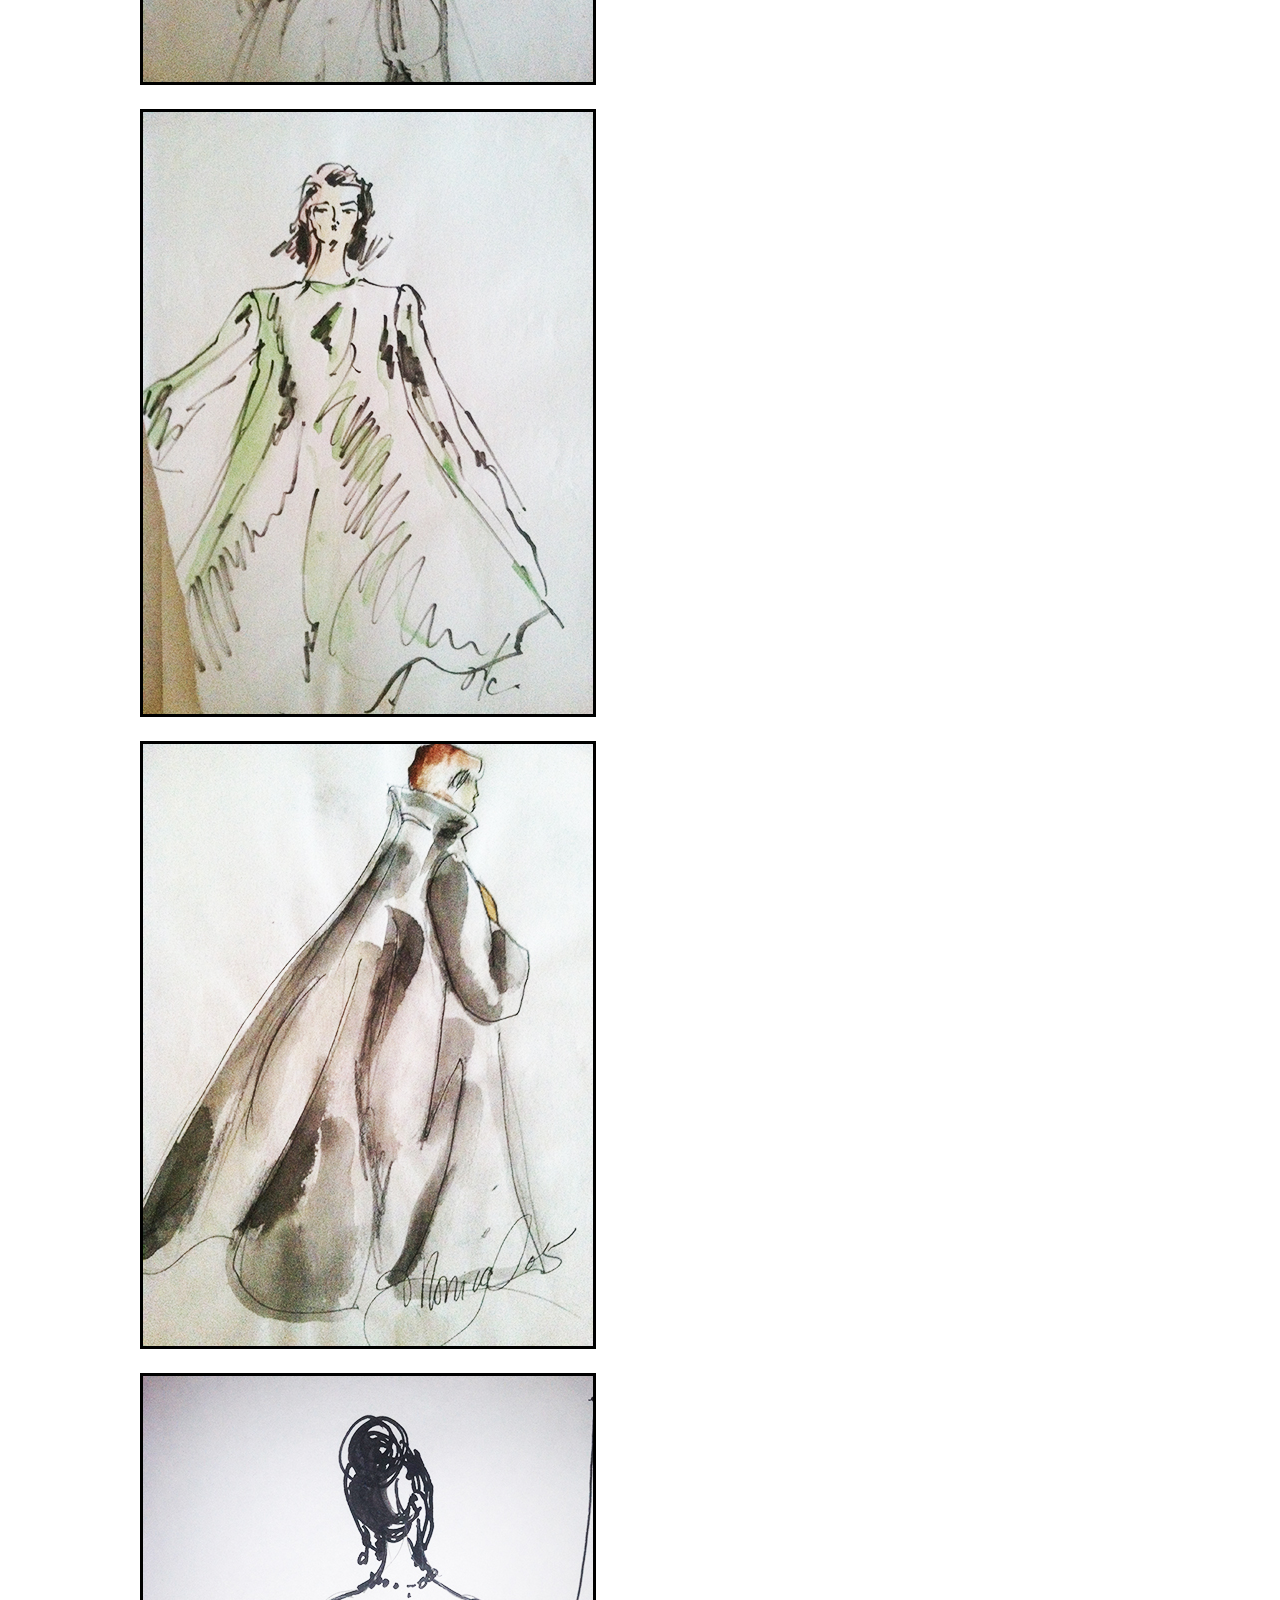
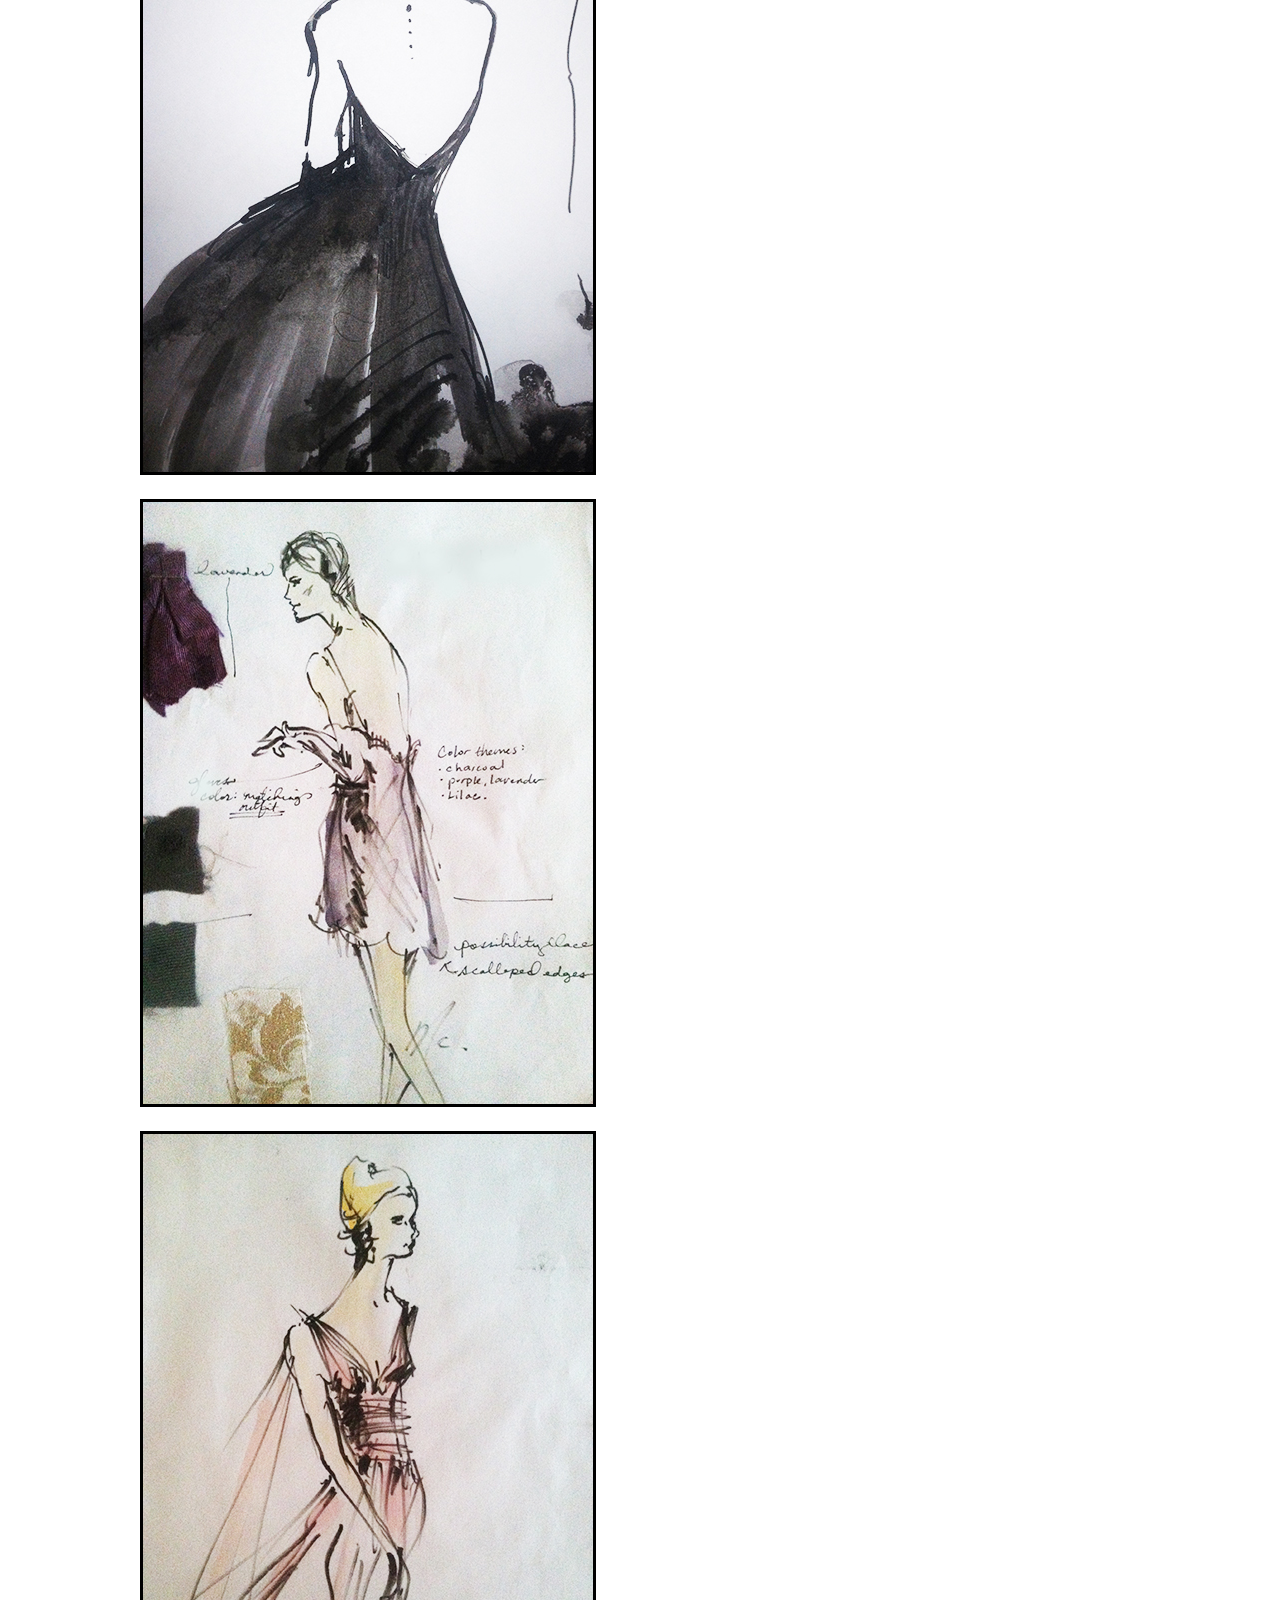
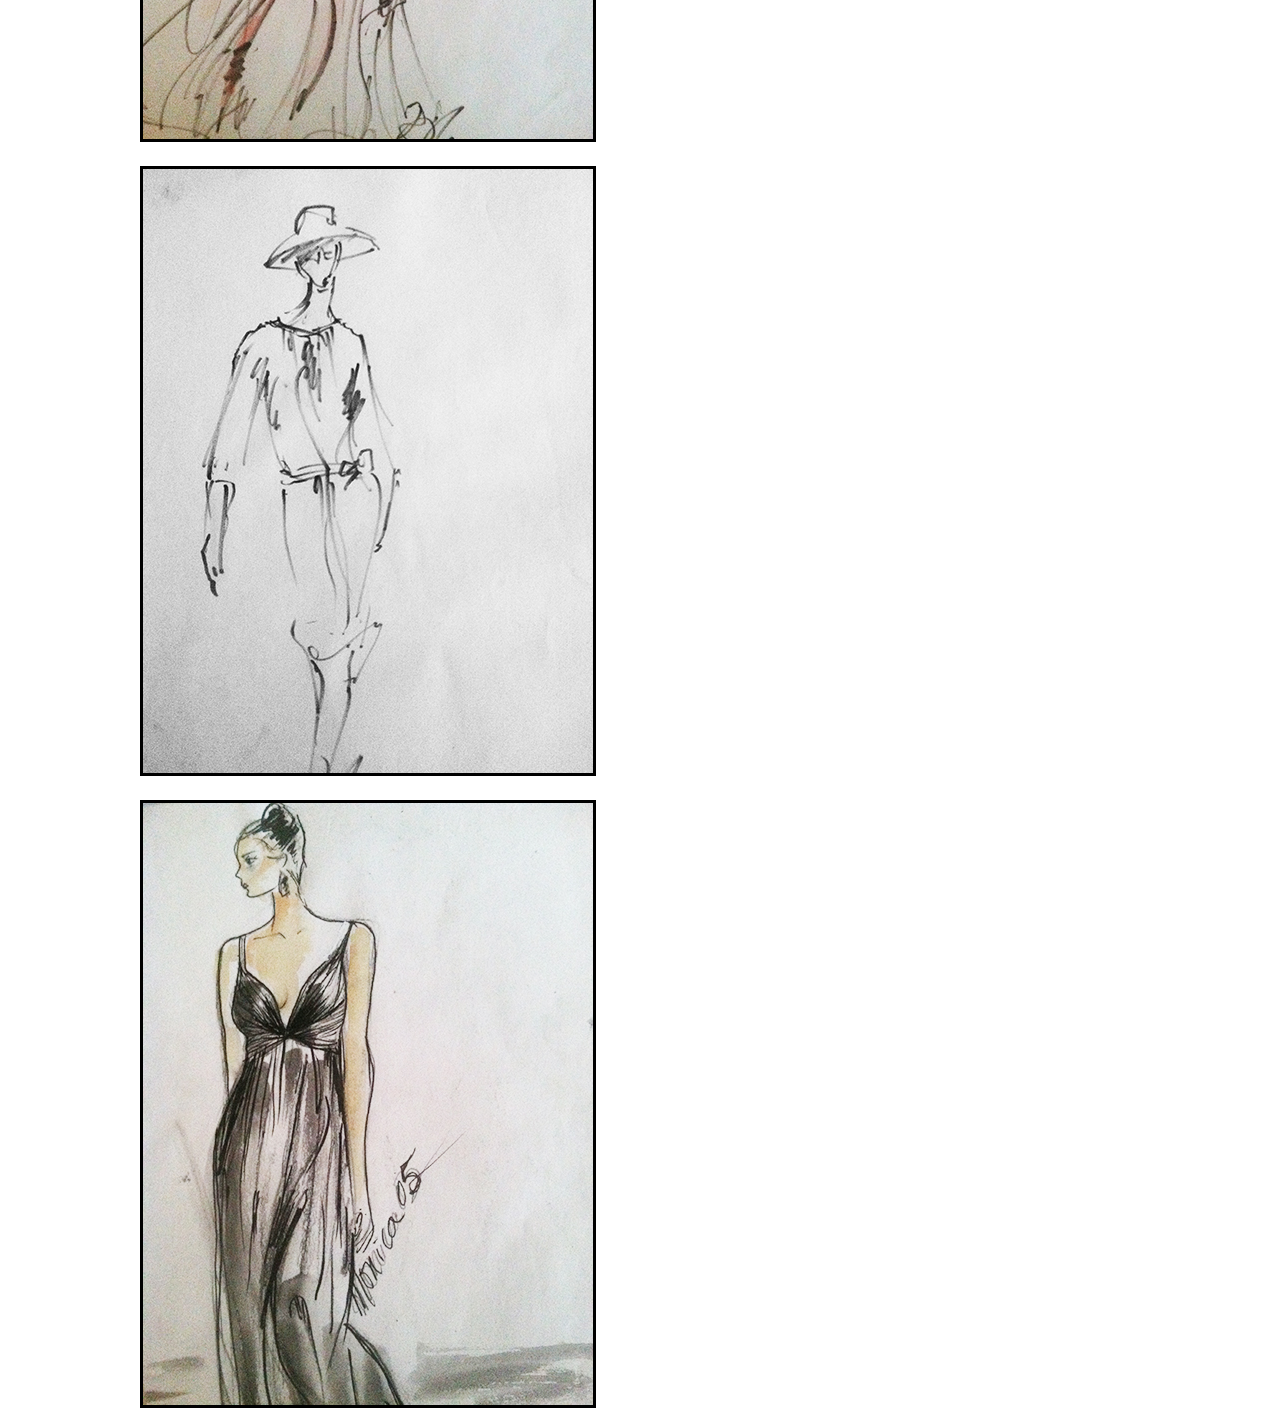
<file: illustration.html>
<!DOCTYPE HTML>
<html>
<head>
	<meta http-equiv="Content-Type" content="text/html; charset=utf-8"/>
	<title>Illustration</title>
	<link rel="stylesheet" href="css/normalize.css" type="text/css" media="screen">
	<link rel="stylesheet" href="css/grid.css" type="text/css" media="screen">
	<link rel="stylesheet" href="css/style.css" type="text/css" media="screen">

	<link href='http://fonts.googleapis.com/css?family=Josefin+Sans' rel='stylesheet' type='text/css'>
</head>

<body>
	<div class="container clearfix">
		<div class="grid_4">
			<a href="index.html"><img src="img/monica.gif" alt="Monica Cho"></a>
		</div>
		<div class="grid_8 omega">
			<ul class="nav">
				<li><a href="oils.html">Oils</a></li>
				<li><a href="mixedmedia.html">Mixed Media</a></li>
				<li><a href="illustration.html"> Fashion Illustration</a></li>
				<li><a href="bio.html">Bio</a></li>
				
				<li class="last"><a href="contact.html">Contact</a></li>
			</ul>
		</div>
		
		<br>
		<div class="grid_12">
		</div>
		<br>
	
	<br>
	<div class="grid_12">
	</div>
	<br>
	
	
	<div id="new-photo" class="grid_6">
			
		<img src="img/fashion/photo.jpg" alt="art">
		
	</div>
	
	<div class="grid_6 omega">
		<h2>Illustration </h2>
		
	</div>
	
	
	<br>
	<div class="grid_12">
	</div>
	<br>
	
	
	<div id="featured-art" class="grid_8 alpha">

		<img src="img/fashion/green_suit.jpg" alt="illustration">
		
		
	</div>
	
	<br>
	<div class="grid_12">
	</div>
	<br>
	
	<div id="new-photo" class="grid_8 alpha">
			
		<img src="img/fashion/satin.jpg" alt="art">
		
	</div>
	
	<br>
	<div class="grid_12">
	</div>
	<br>
	
	<div id="new-photo" class="grid_8 alpha">
			
		<img src="img/fashion/pink.jpg" alt="art">
		
		
	</div>
	
	
	<br>
	<div class="grid_12">
	</div>
	<br>
	
	<div id="featured-art" class="grid_8 alpha">

		<img src="img/fashion/vo.jpg" alt="life drawing">
		
	</div>
	
	<br>
	<div class="grid_12">
	</div>
	<br>
	
	<div id="featured-art" class="grid_8 alpha">
			
		<img src="img/fashion/tiny.jpg" alt="tiny">
		
	</div>
	
	<br>
	<div class="grid_12">
	</div>
	<br>
	
	<div id="featured-art" class="grid_8 alpha">

		<img src="img/fashion/lady.jpg" alt="life drawing">
		
		
	</div>
	
	<br>
	<div class="grid_12">
	</div>
	<br>

	
	<div id="featured-art" class="grid_8 alpha">

		<img src="img/fashion/green.jpg" alt="life drawing">
		
		
	</div>
	
	<br>
	<div class="grid_12">
	</div>
	<br>
	
	<div id="featured-art" class="grid_8 alpha">

		<img src="img/fashion/coat.jpg" alt="life drawing">
		
		
	</div>
	<br>
	<div class="grid_12">
	</div>
	<br>
	
	
	<div id="featured-art" class="grid_8 alpha">

		<img src="img/fashion/back.jpg" alt="life drawing">
		
		
	</div>
	
	<br>
	<div class="grid_12">
	</div>
	<br>
	
	
	<div id="featured-art" class="grid_8 alpha">

		<img src="img/fashion/IMG_2877.jpg" alt="life drawing">
	</div>
	<br>
	<div class="grid_12">
	</div>
	<br>
	
	
	<div id="featured-art" class="grid_8 alpha">

		<img src="img/fashion/girl.jpg" alt="life drawing">
		
		
	</div>
	

	<br>
	<div class="grid_12">
	</div>
	<br>
	
	
	<div id="featured-art" class="grid_8 alpha">

		<img src="img/fashion/IMG_2883.jpg" alt="life drawing">
		
		
	</div>
	

	<br>
	<div class="grid_12">
	</div>
	<br>
	
	
	<div id="featured-art" class="grid_8 alpha">

		<img src="img/fashion/dress.jpg" alt="life drawing">
		
		
	</div>
	
	
	
	</body>
</file>
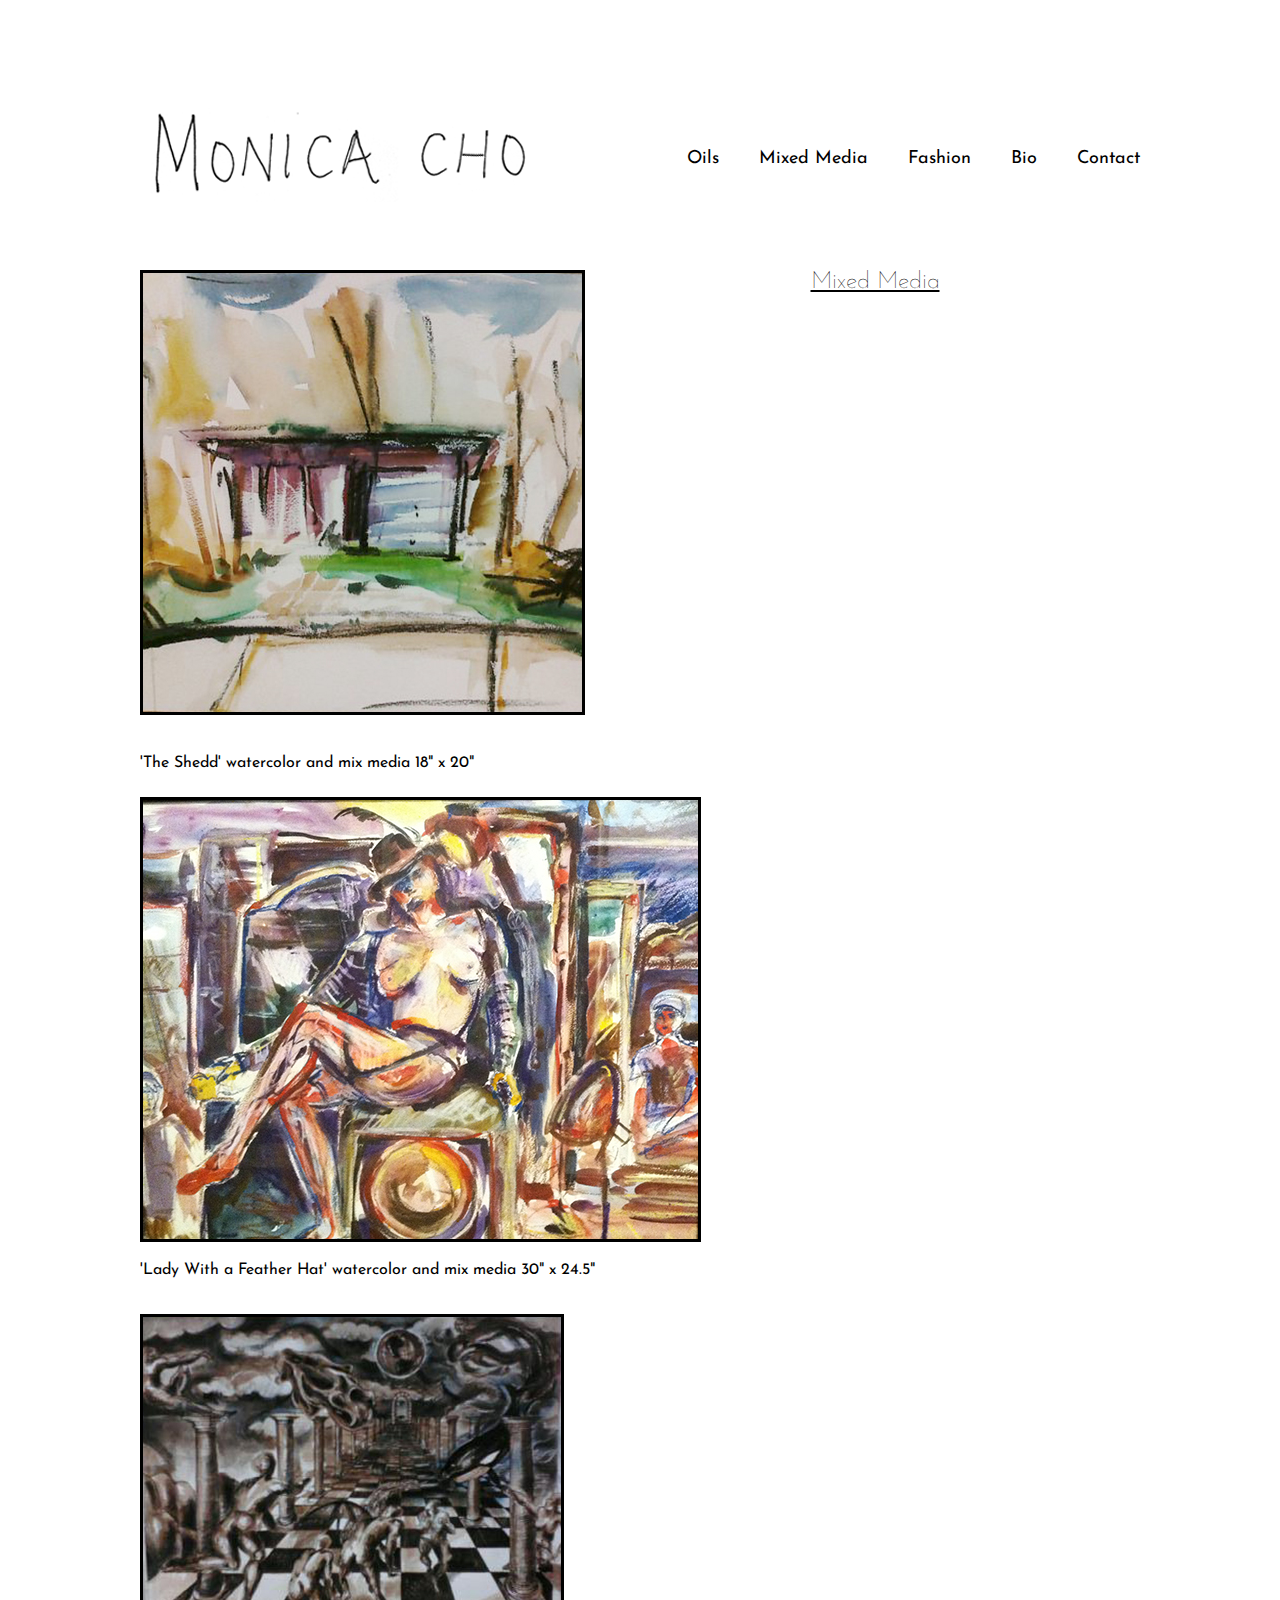
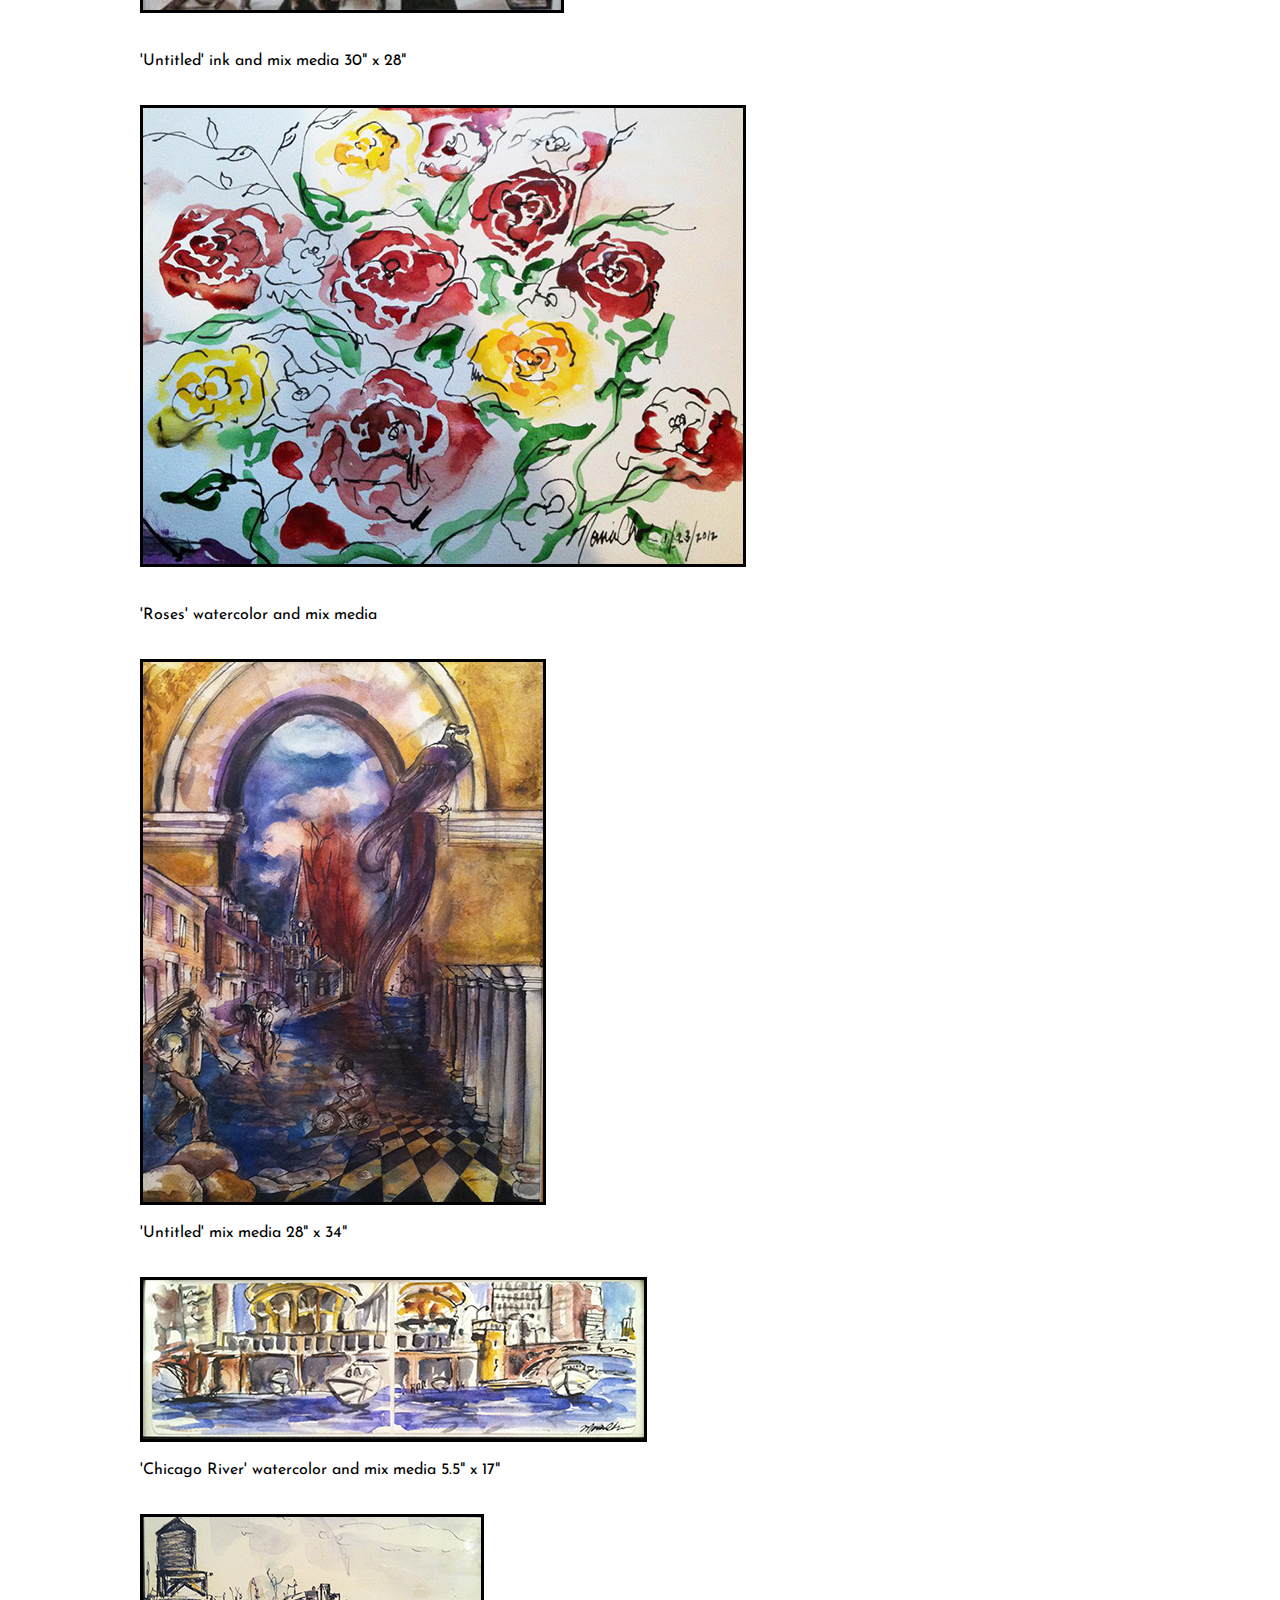
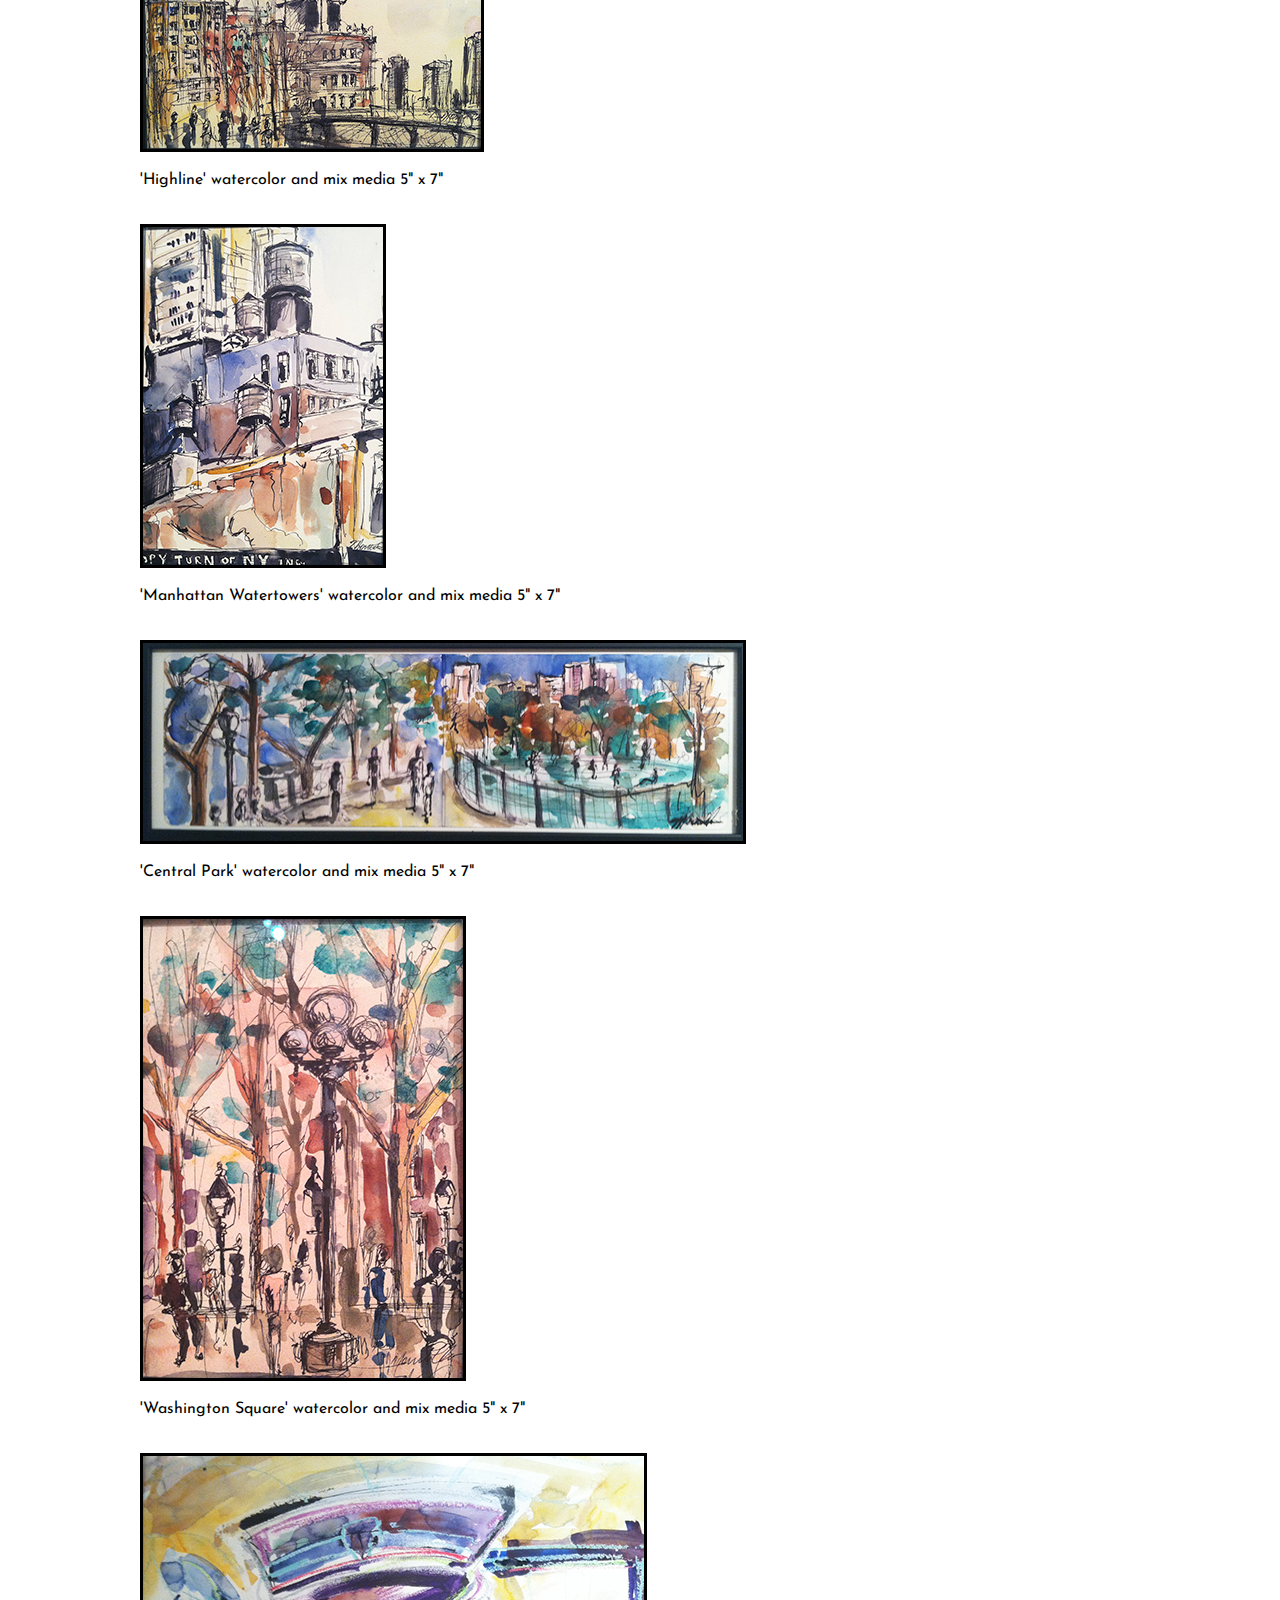
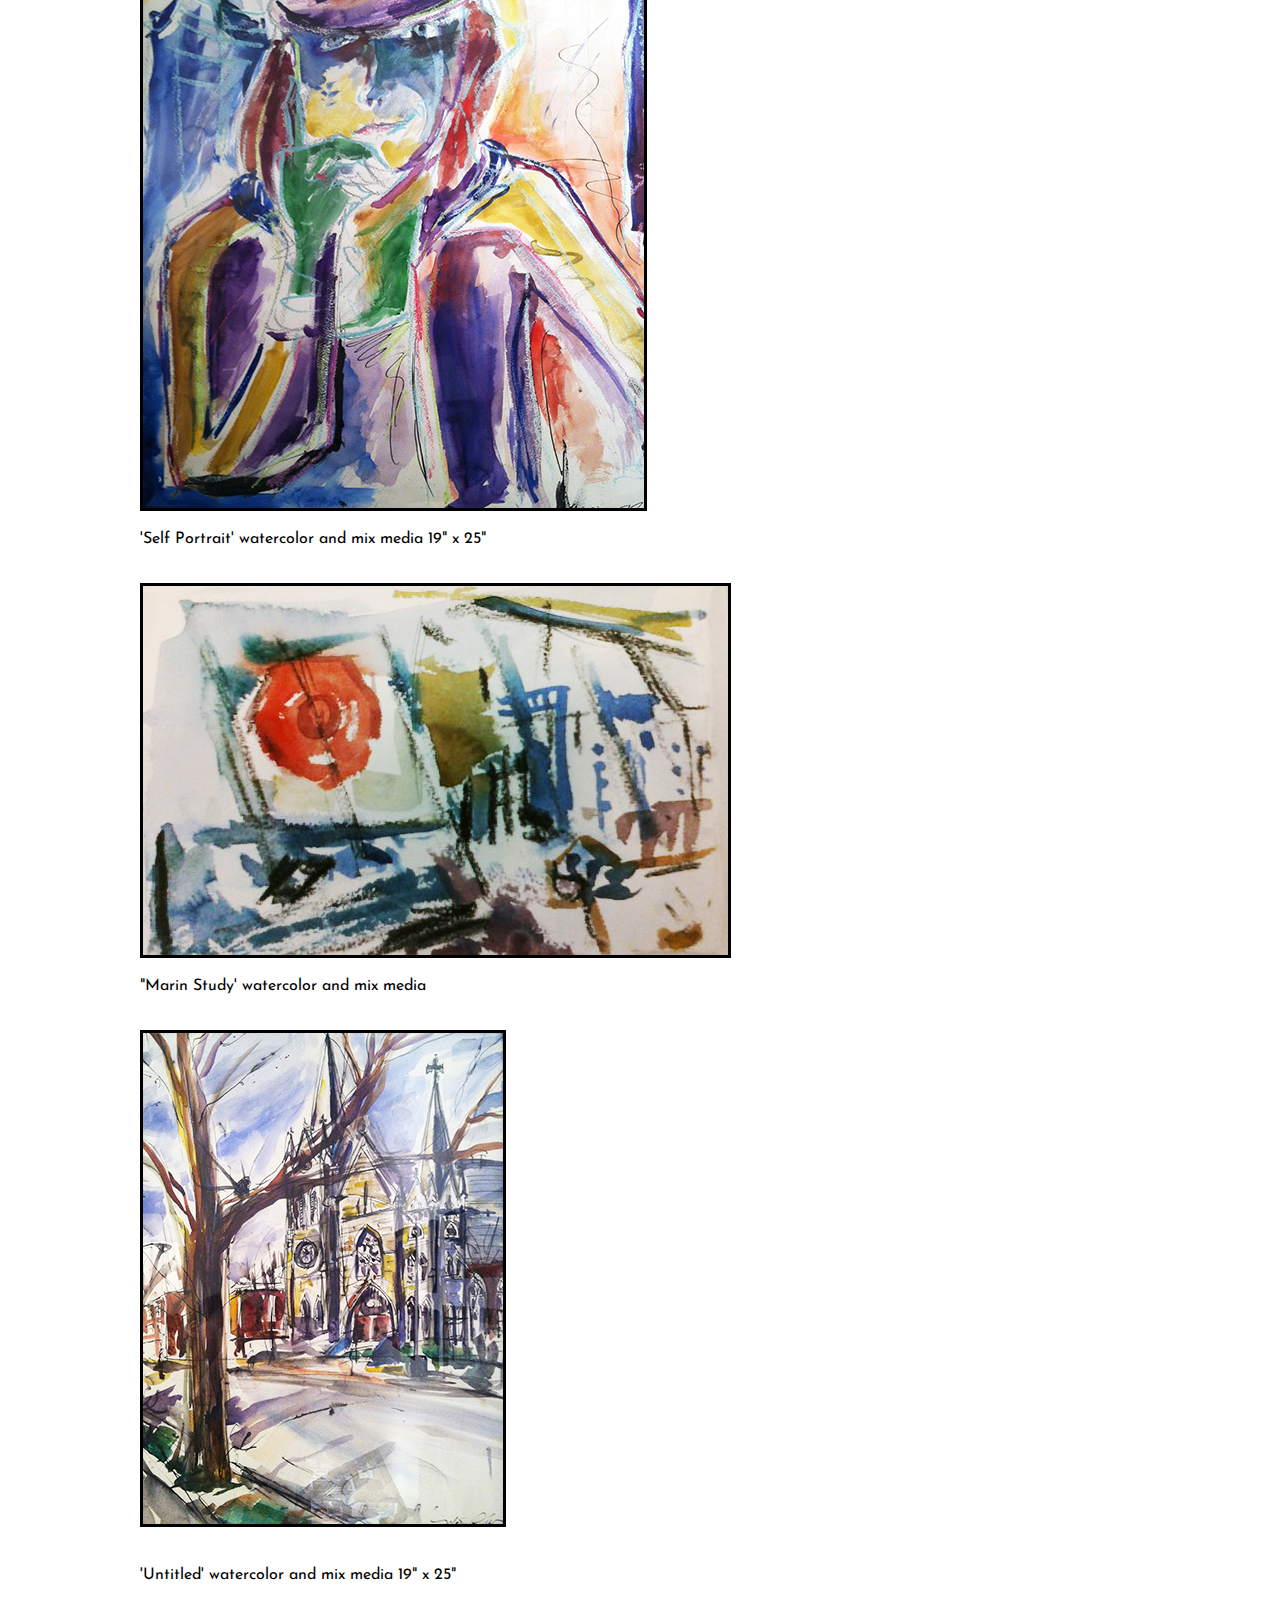
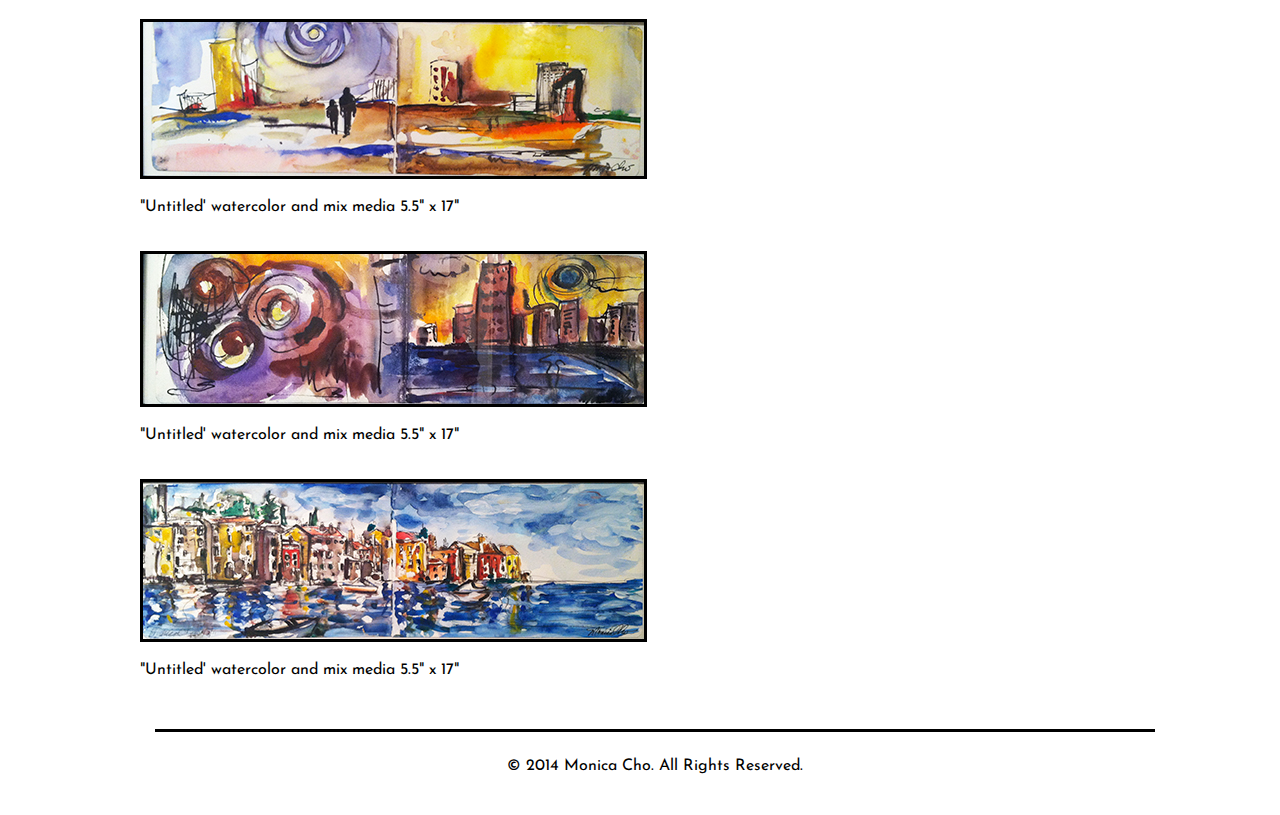
<file: mixedmedia.html>
<!DOCTYPE HTML>
<html>
<head>
	<meta http-equiv="Content-Type" content="text/html; charset=utf-8"/>
	<title>MixedMedia</title>
	<link rel="stylesheet" href="css/normalize.css" type="text/css" media="screen">
	<link rel="stylesheet" href="css/grid.css" type="text/css" media="screen">
	<link rel="stylesheet" href="css/style.css" type="text/css" media="screen">

	<link href='http://fonts.googleapis.com/css?family=Josefin+Sans' rel='stylesheet' type='text/css'>
</head>

<body>
	
	<div class="container clearfix">
		<div class="grid_4">
			<a href="index.html"><img src="img/monica.gif" alt="Monica Cho"></a>
		</div>
		<div class="grid_8 omega">
			<ul class="nav">
				<li><a href="oils.html">Oils</a></li>
				<li><a href="mixedmedia.html">Mixed Media</a></li>
				<li><a href="fashion.html"> Fashion</a></li>
				<li><a href="bio.html">Bio</a></li>
				
				<li class="last"><a href="contact.html">Contact</a></li>
			</ul>
		</div>
		
		<br>
		<div class="grid_12">
		</div>
		<br>
		
		
		
		
		
		<br>
		<div class="grid_12">
		</div>
		<br>
	
		<div id="new-photo" class="grid_6">
				
			<img src="img/shedd.jpg" alt="art">
			<p>'The Shedd' watercolor and mix media 18" x 20" </p>
		</div>
		
		<div class="grid_6 omega">
			<h2>Mixed Media </h2>
			
		</div>
		
		<br>
		<div class="grid_12">
		</div>
		<br>
		
		
		<div id="featured-art" class="grid_8 alpha">
	
			<img src="img/nude.jpg" alt="life drawing">
			<p>'Lady With a Feather Hat' watercolor and mix media 30" x 24.5"</p>
			
		</div>
		
		<br>
		<div class="grid_12">
		</div>
		<br>
		
		<div id="new-photo" class="grid_8 alpha">
				
			<img src="img/earth.jpg" alt="art">
			<p>'Untitled' ink and mix media 30" x 28"</p>
		</div>
		
		<br>
		<div class="grid_12">
		</div>
		<br>
		
		<div id="new-photo" class="grid_8 alpha">
				
			<img src="img/rose.jpg" alt="art">
			<p>'Roses' watercolor and mix media</p>
			
		</div>
		
		
		<br>
		<div class="grid_12">
		</div>
		<br>
		
		<div id="featured-art" class="grid_8 alpha">
	
			<img src="img/earthair.jpg" alt="life drawing">
			<p>'Untitled' mix media 28" x 34"</p> 
		</div>
		
		<br>
		<div class="grid_12">
		</div>
		<br>
		
		<div id="featured-art" class="grid_8 alpha">
				
			<img src="img/ch.jpg" alt="chicago">
			<p>'Chicago River' watercolor and mix media 5.5" x 17"</p>
		</div>
		
		<br>
		<div class="grid_12">
		</div>
		<br>
		
		<div id="featured-art" class="grid_8 alpha">
	
			<img src="img/ny.jpg" alt="life drawing">
			<p>'Highline' watercolor and mix media 5" x 7"</p>
			
		</div>
		
		<br>
		<div class="grid_12">
		</div>
		<br>
	
		
		<div id="featured-art" class="grid_8 alpha">
	
			<img src="img/n.jpg" alt="life drawing">
			<p>'Manhattan Watertowers' watercolor and mix media 5" x 7" </p>
			
		</div>
		
		<br>
		<div class="grid_12">
		</div>
		<br>
		
		<div id="featured-art" class="grid_8 alpha">
	
			<img src="img/central.jpg" alt="life drawing">
			<p>'Central Park' watercolor and mix media 5" x 7"</p>
			
			
			
		</div>
		
		<br>
		<div class="grid_12">
		</div>
		<br>
		
		<div id="featured-art" class="grid_8 alpha">
	
			<img src="img/washington.jpg" alt="life drawing">
			<p>'Washington Square' watercolor and mix media 5" x 7"</p>
		</div>
		
		<br>
		<div class="grid_12">
		</div>
		<br>
		
	
		<div id="featured-art" class="grid_8 alpha">
	
			<img src="img/abstract7.jpg" alt="life drawing">
			<p>'Self Portrait' watercolor and mix media 19" x 25"</p>
		</div>
		
		<br>
		<div class="grid_12">
		</div>
		<br>
		
		
		<div id="featured-art" class="grid_8 alpha">
	
			<img src="img/abstract8.jpg" alt="life drawing">
			<p>"Marin Study' watercolor and mix media </p>
		</div>
	
	<br>
	<div class="grid_12">
	</div>
	<br>
	
	  <div id="new-photo" class="grid_8 alpha">
			
		<img src="img/foster.jpg" alt="art">
		<p>'Untitled' watercolor and mix media 19" x 25"</p>
	  </div>
		
	
		
		<br>
		<div class="grid_12">
		</div>
		<br>
	
		<div id="featured-art" class="grid_8 alpha">
	
			<img src="img/abstract2.jpg" alt="life drawing">
			<p>"Untitled' watercolor and mix media 5.5" x 17"</p>
		</div>
		
		<br>
		<div class="grid_12">
		</div>
		<br>
		
		<div id="featured-art" class="grid_8 alpha">
	
			<img src="img/abstract1.jpg" alt="life drawing">
			<p>"Untitled' watercolor and mix media 5.5" x 17"</p>
		</div>
		
		<br>
		<div class="grid_12">
		</div>
		<br>
			
			<div id="featured-art" class="grid_8 alpha">
	
				<img src="img/abstract4.jpg" alt="life drawing">
			    <p>"Untitled' watercolor and mix media 5.5" x 17"</p>
			</div>
			
			<br>
			<div class="grid_12">
			</div>
			<br>
			
			
			
			
			
			
		
		<div id="copyright" class="grid_12">
			<p>© 2014 Monica Cho. All Rights Reserved.</p>
		</div>
		
	</div>
	
</body>
</html>
</file>
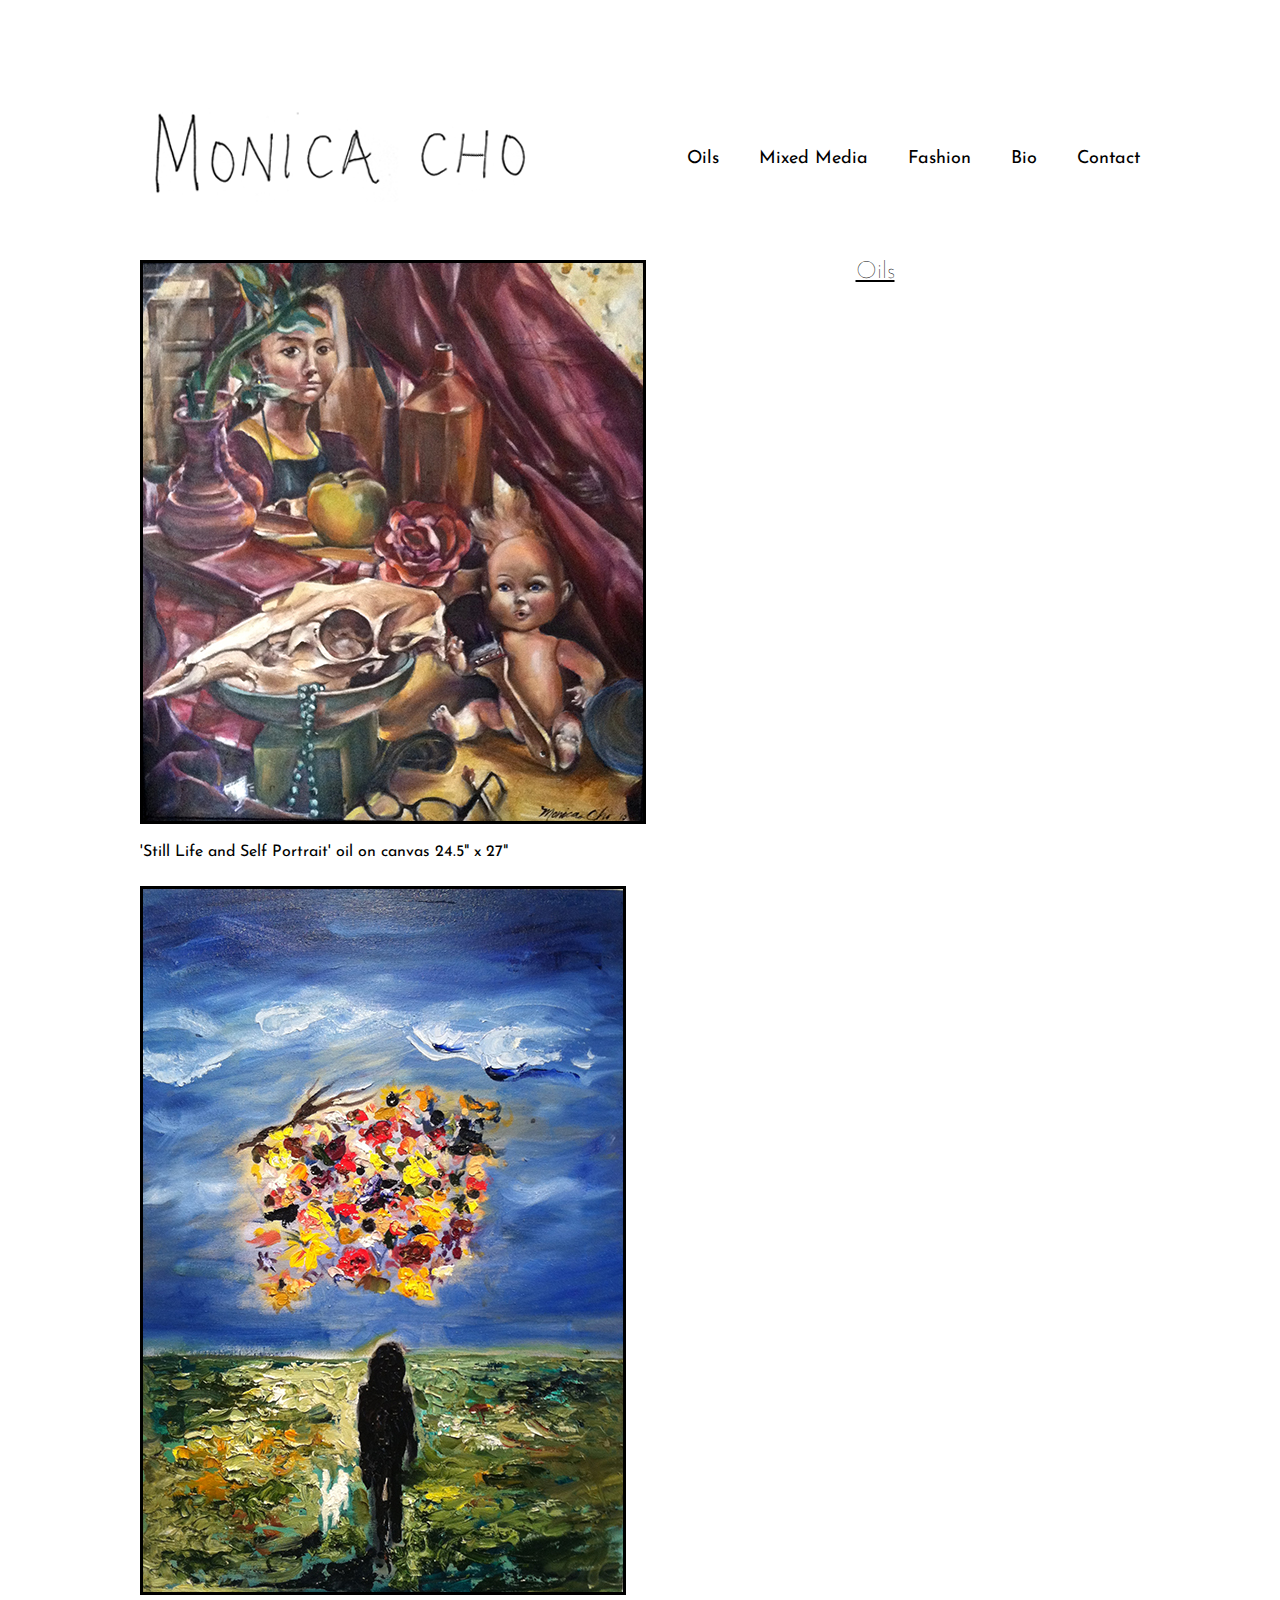
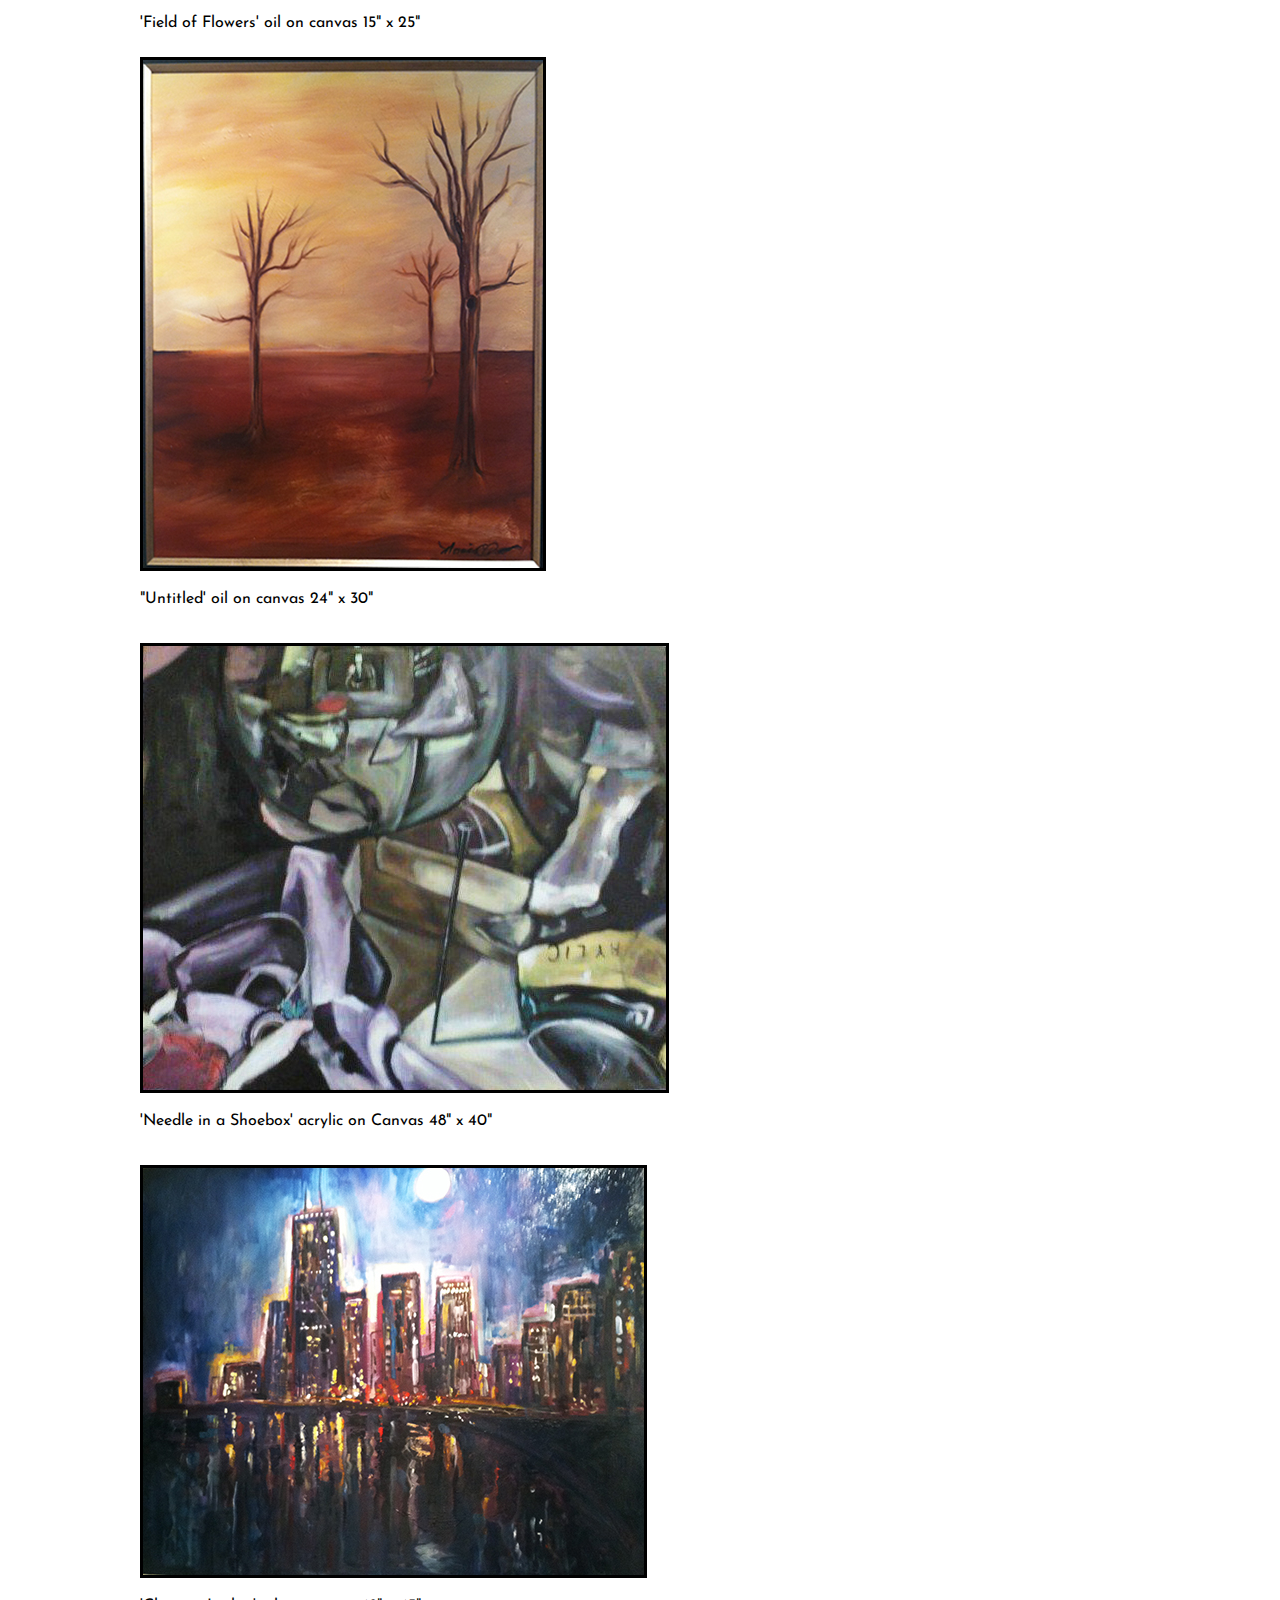
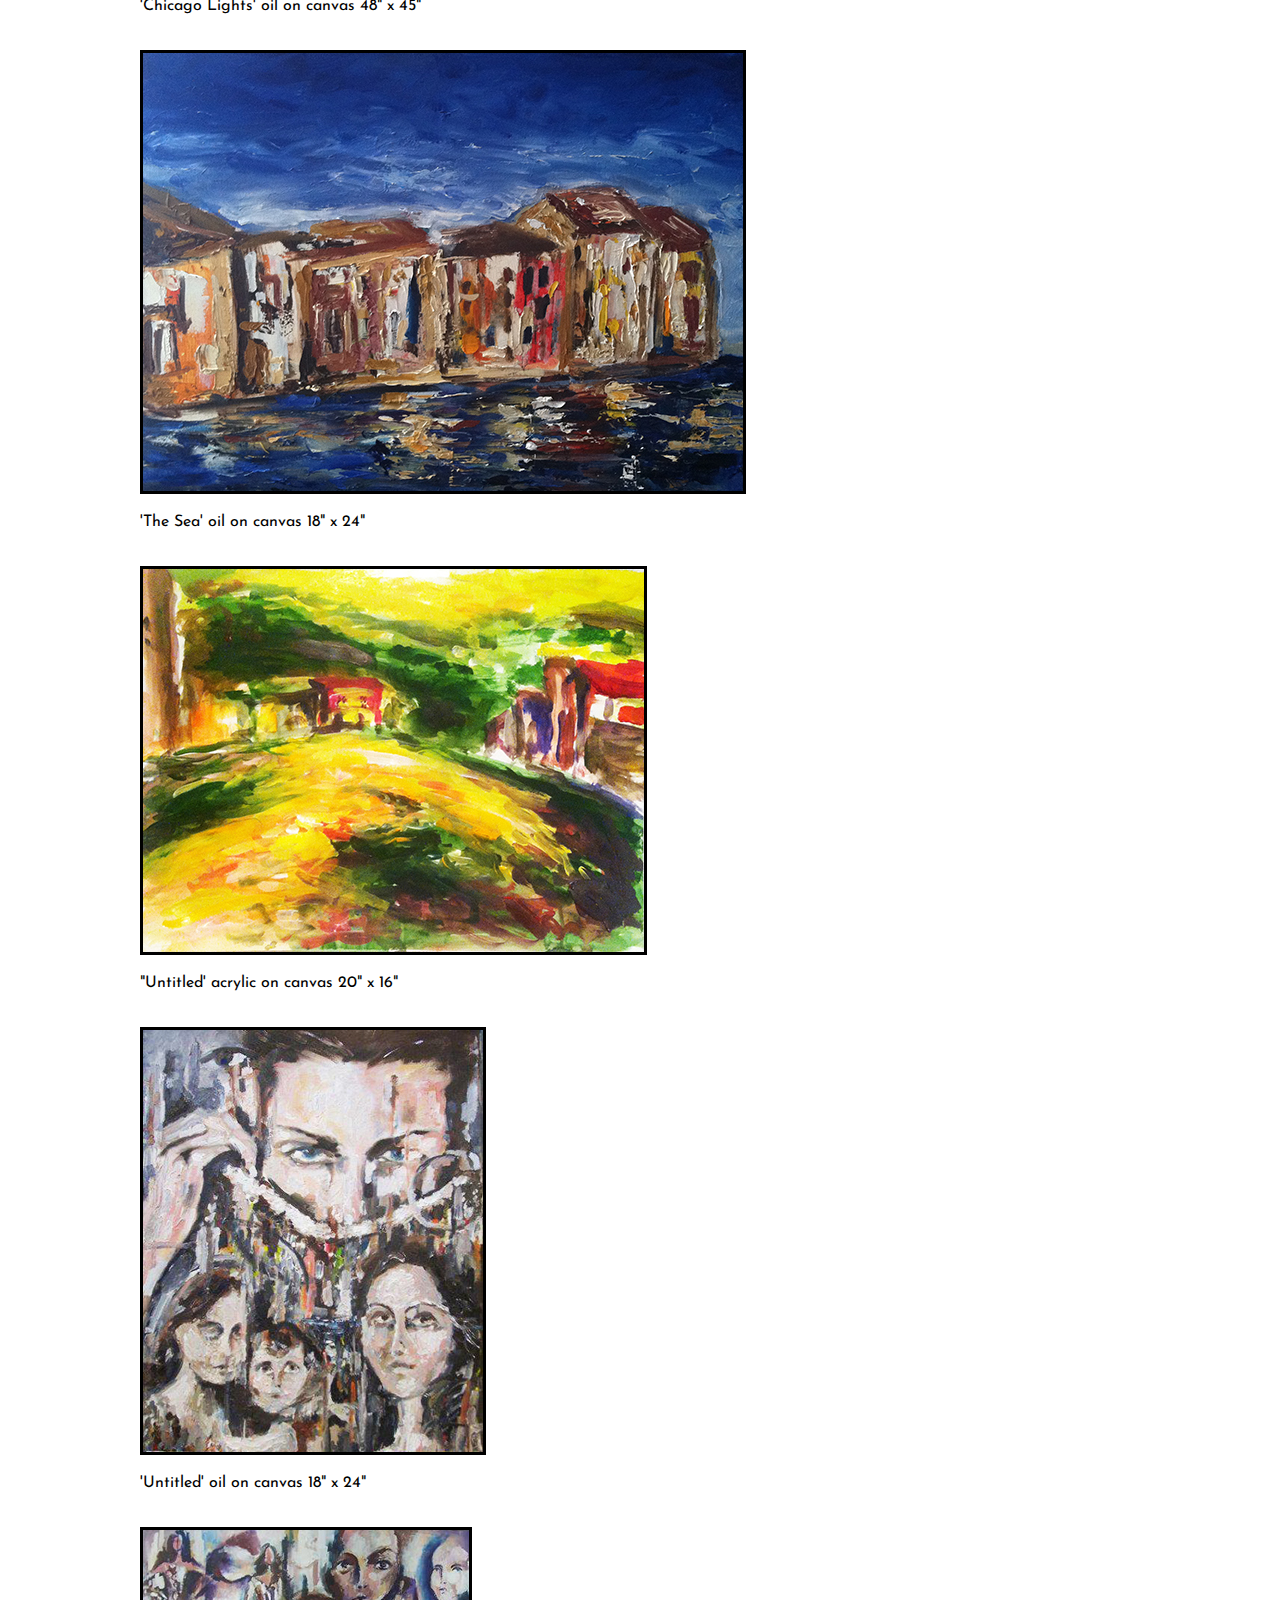
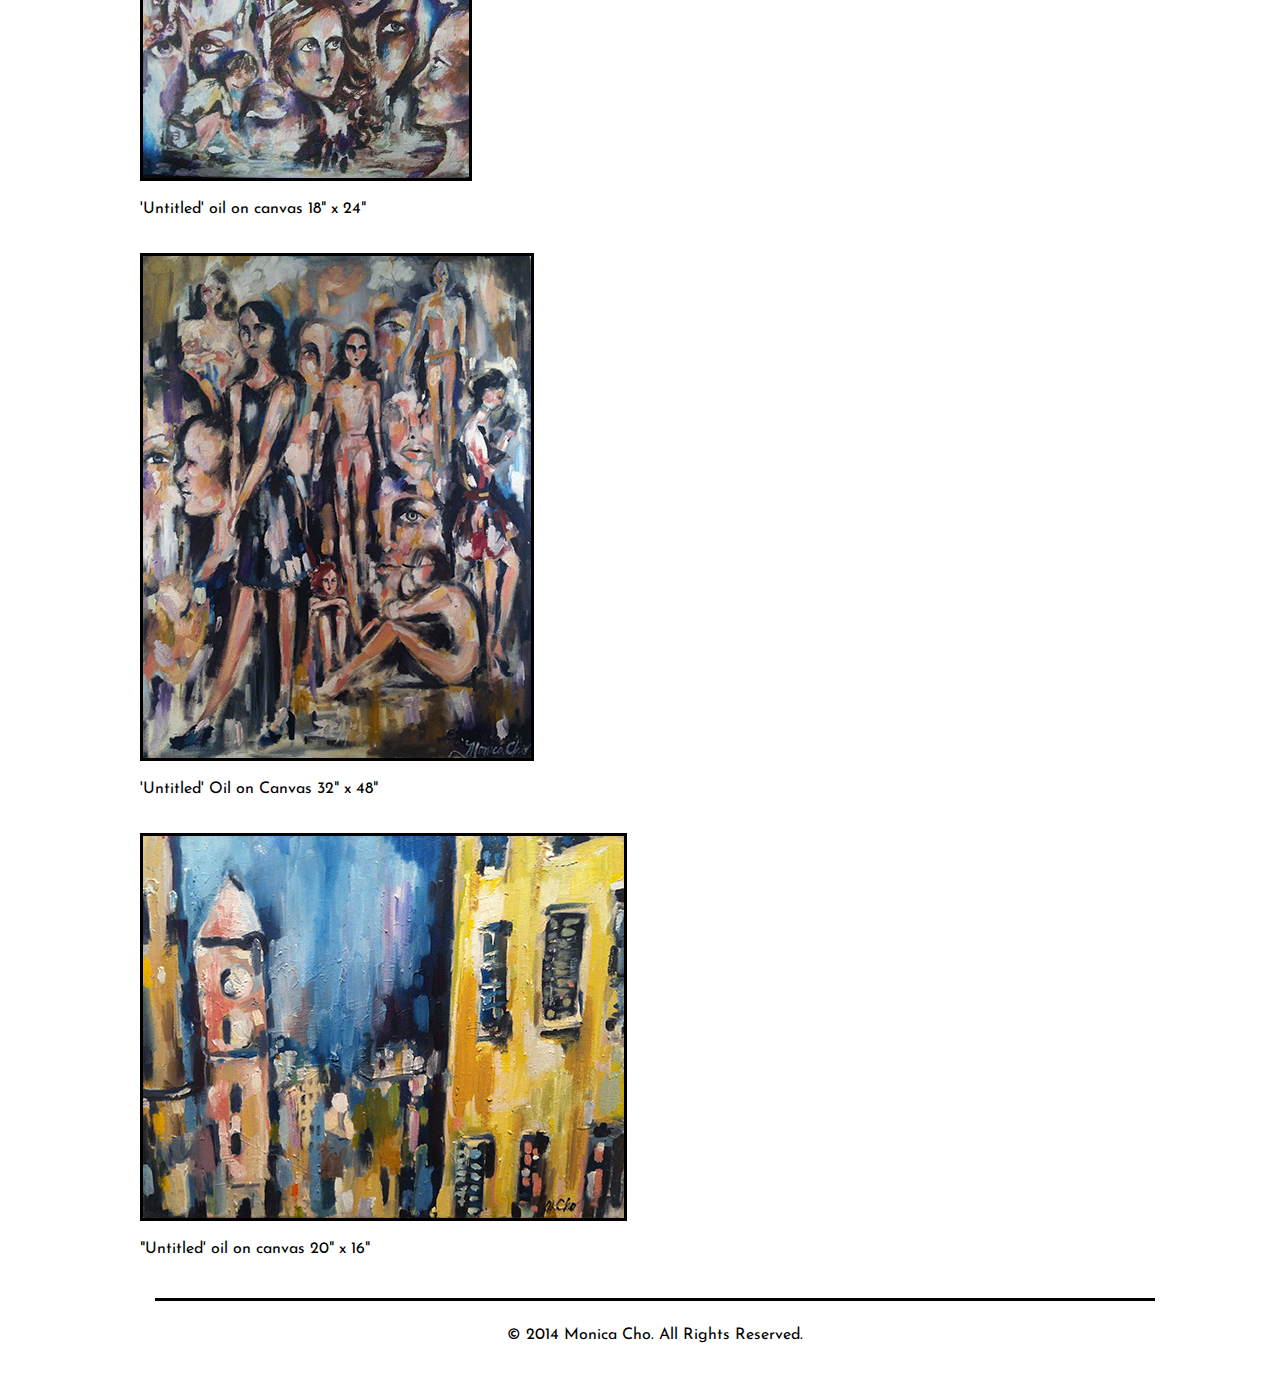
<file: oils.html>
<!DOCTYPE HTML>
<html>
<head>
	<meta http-equiv="Content-Type" content="text/html; charset=utf-8"/>
	<title>Oils</title>
	<link rel="stylesheet" href="css/normalize.css" type="text/css" media="screen">
	<link rel="stylesheet" href="css/grid.css" type="text/css" media="screen">
	<link rel="stylesheet" href="css/style.css" type="text/css" media="screen">

	<link href='http://fonts.googleapis.com/css?family=Josefin+Sans' rel='stylesheet' type='text/css'>
</head>

<body>
	
	<div class="container clearfix">
		<div class="grid_4">
			<a href="index.html"><img src="img/monica.gif" alt="Monica Cho"></a>
		</div>
		<div class="grid_8 omega">
			<ul class="nav">
				<li><a href="oils.html">Oils</a></li>
				<li><a href="mixedmedia.html">Mixed Media</a></li>
				<li><a href="fashion.html"> Fashion</a></li>
				<li><a href="bio.html">Bio</a></li>
				
				<li class="last"><a href="contact.html">Contact</a></li>
			</ul>
		</div>
		
		<br>
		<div class="grid_12">
		</div>
		<br>
		
		<div id="featured-art" class="grid_6">
	
			<img src="img/self.jpg" alt="life drawing">
			<p>'Still Life and Self Portrait' oil on canvas 24.5" x 27"</p>
		</div>
		
		<div class="grid_6 omega">
			<h2>Oils </h2>
			
		</div>
		
		
		<br>
		<div class="grid_12">
		</div>
		<br>
		
		<div id="featured-art" class="grid_6">
	
			<img src="img/flowers.jpg" alt="life drawing">
			<p>'Field of Flowers' oil on canvas 15" x 25"</p>
		</div>
		
		<br>
		<div class="grid_12">
		</div>
		<br>
		
		<div id="featured-art" class="grid_8 alpha">
	
			<img src="img/abstract5.jpg" alt="life drawing">
			<p>"Untitled' oil on canvas 24" x 30" </p>
		</div>
		
		<br>
		<div class="grid_12">
		</div>
		<br>
		
		
		<div id="featured-art" class="grid_8 alpha">
	
			<img src="img/needle.jpg" alt="life drawing">
			<p>'Needle in a Shoebox' acrylic on Canvas 48" x 40"</p>
		</div>
		
		<br>
		<div class="grid_12">
		</div>
		<br>
		
		<div id="featured-art" class="grid_8 alpha">
	
			<img src="img/chicago2.jpg" alt="life drawing">
			<p>'Chicago Lights' oil on canvas 48" x 45"</p>
			
		</div>
		
		<br>
		<div class="grid_12">
		</div>
		<br>
		
		<div id="featured-art" class="grid_8 alpha">
	
			<img src="img/med.jpg" alt="life drawing">
			<p>'The Sea' oil on canvas 18" x 24"</p>
			
		</div>
		
		<br>
		<div class="grid_12">
		</div>
		<br>
		
		<div id="featured-art" class="grid_8 alpha">
	
			<img src="img/abstract9.jpg" alt="life drawing">
			<p>"Untitled' acrylic on canvas 20" x 16"</p>
		</div>
		
		<br>
		<div class="grid_12">
		</div>
		<br>
		
     	<div id="featured-art" class="grid_8 alpha">

		<img src="img/sweater.jpg" alt="life drawing">
		<p>'Untitled' oil on canvas 18" x 24"</p>
		
     	</div>
		
		<br>
		<div class="grid_12">
		</div>
		<br>
		
	
		
		
		
     	<div id="featured-art" class="grid_8 alpha">

		<img src="img/child.jpg" alt="life drawing">
		<p>'Untitled' oil on canvas 18" x 24" </p>
		
     	</div>
		
		
		
		<br>
		<div class="grid_12">
		</div>
		<br>
		
		
		
		<div id="featured-art" class="grid_8 alpha">
	
			<img src="img/oil.jpg" alt="life drawing">
			<p>'Untitled' Oil on Canvas 32" x 48"</p>
		</div>
		
		
		
		
		
		
		<br>
		<div class="grid_12">
		</div>
		<br>
		
		<div id="featured-art" class="grid_8 alpha">
	
			<img src="img/tusc.jpg" alt="life drawing">
			<p>"Untitled' oil on canvas 20" x 16"</p>
		</div>
		
		
			
			
		
		<div id="copyright" class="grid_12">
			<p>© 2014 Monica Cho. All Rights Reserved.</p>
		</div>
		
	</div>
	
</body>
</html>
</file>
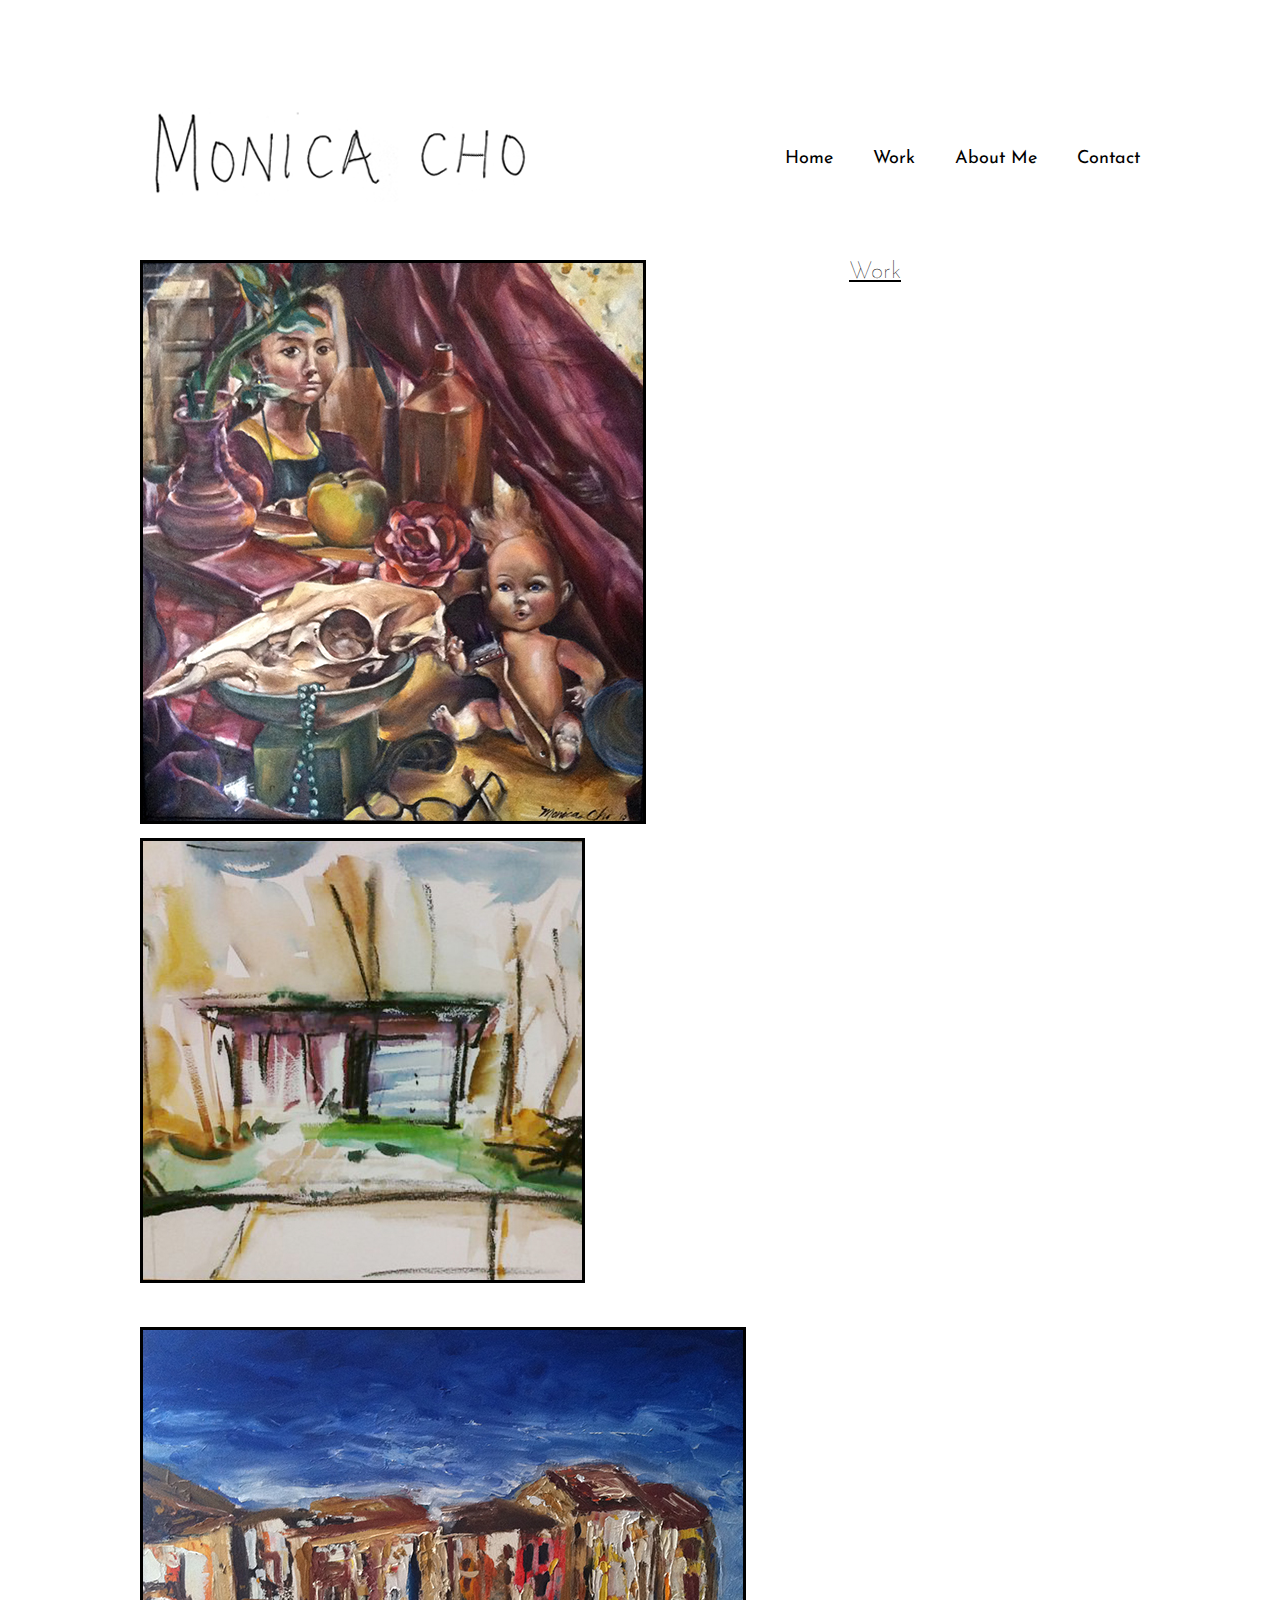
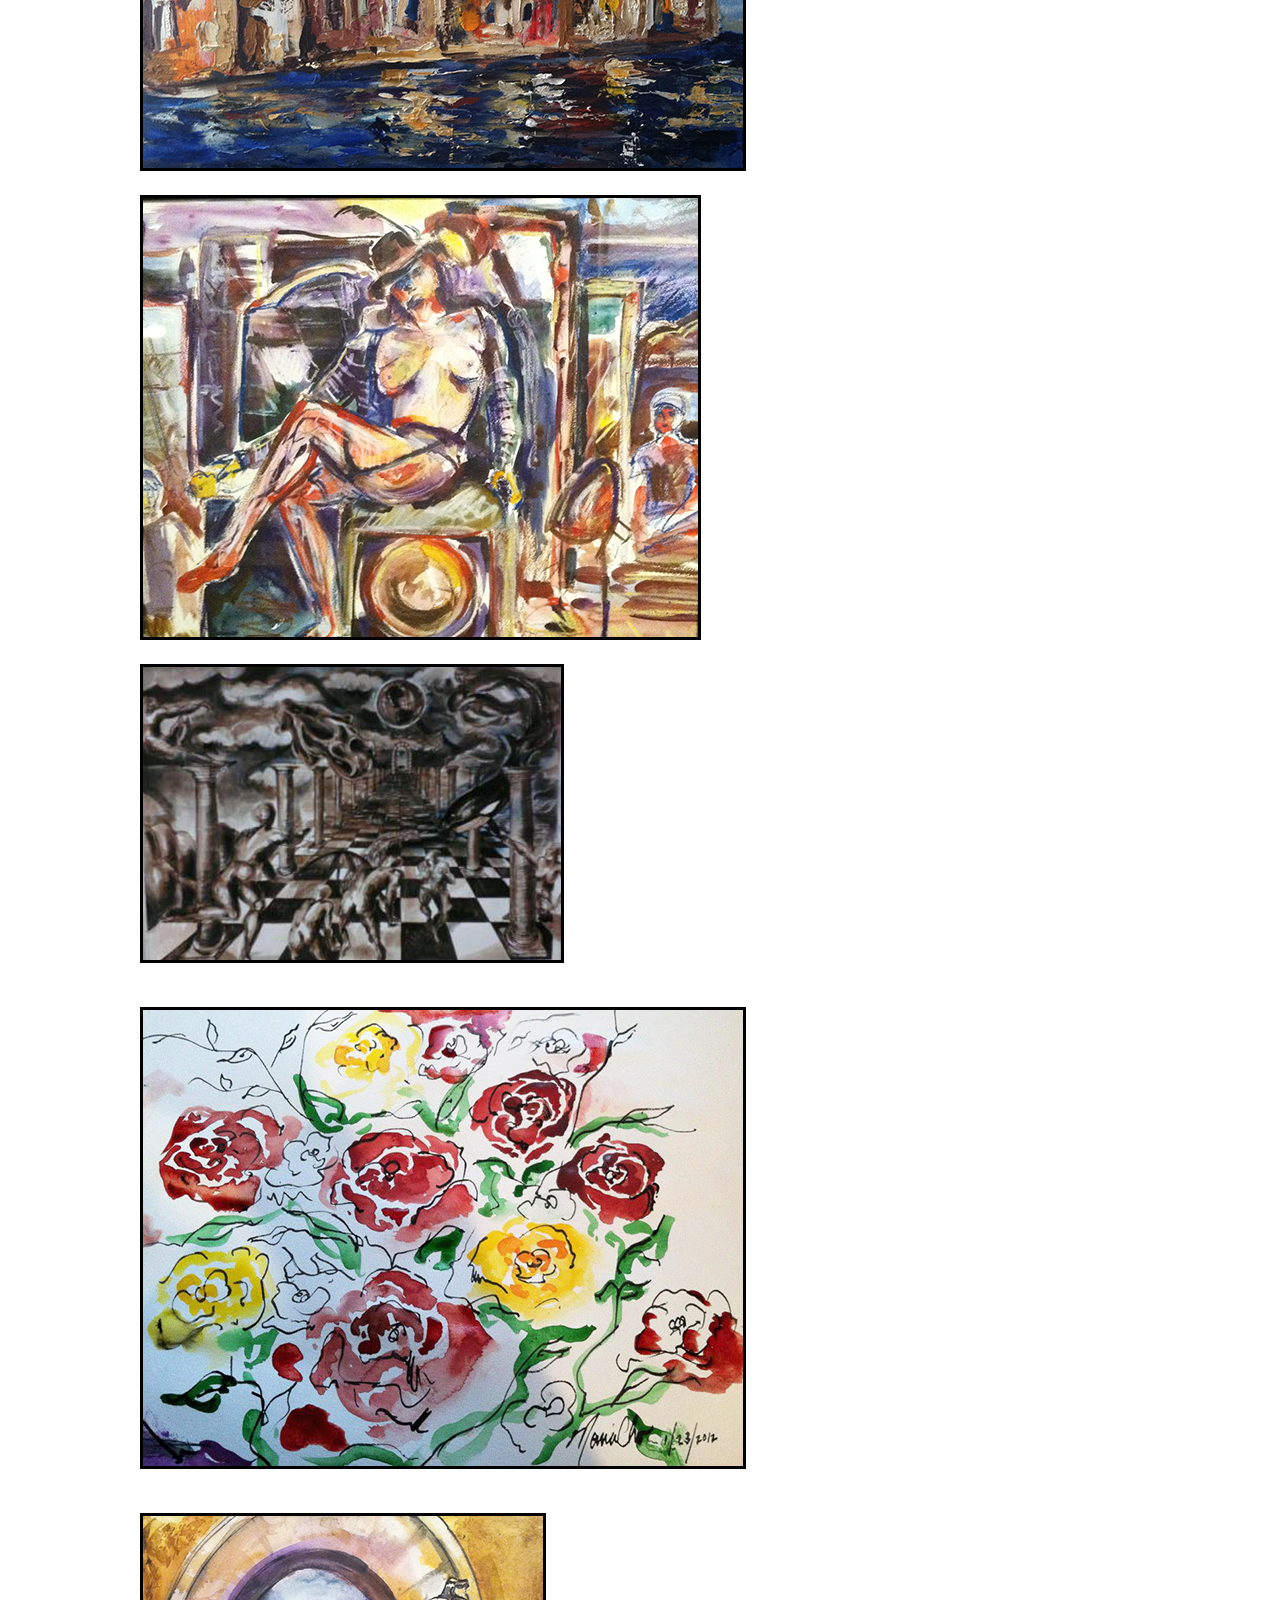
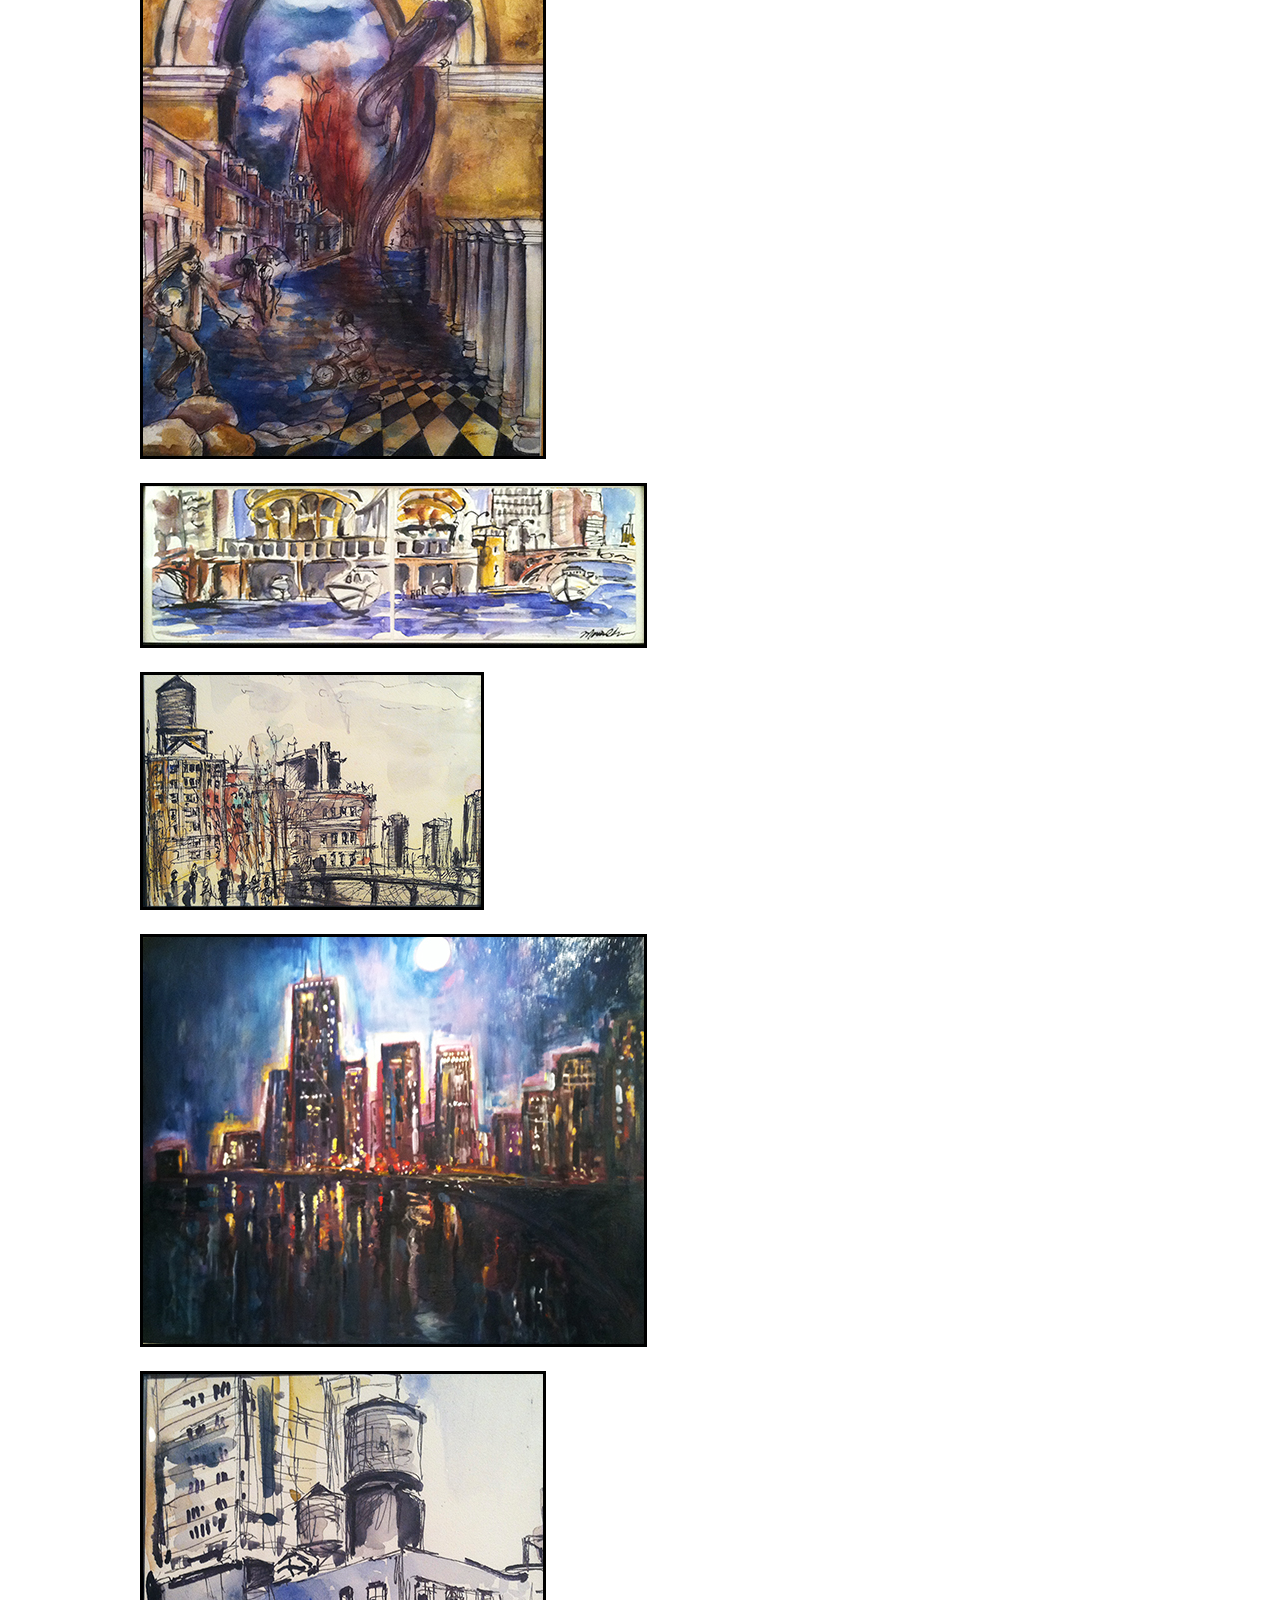
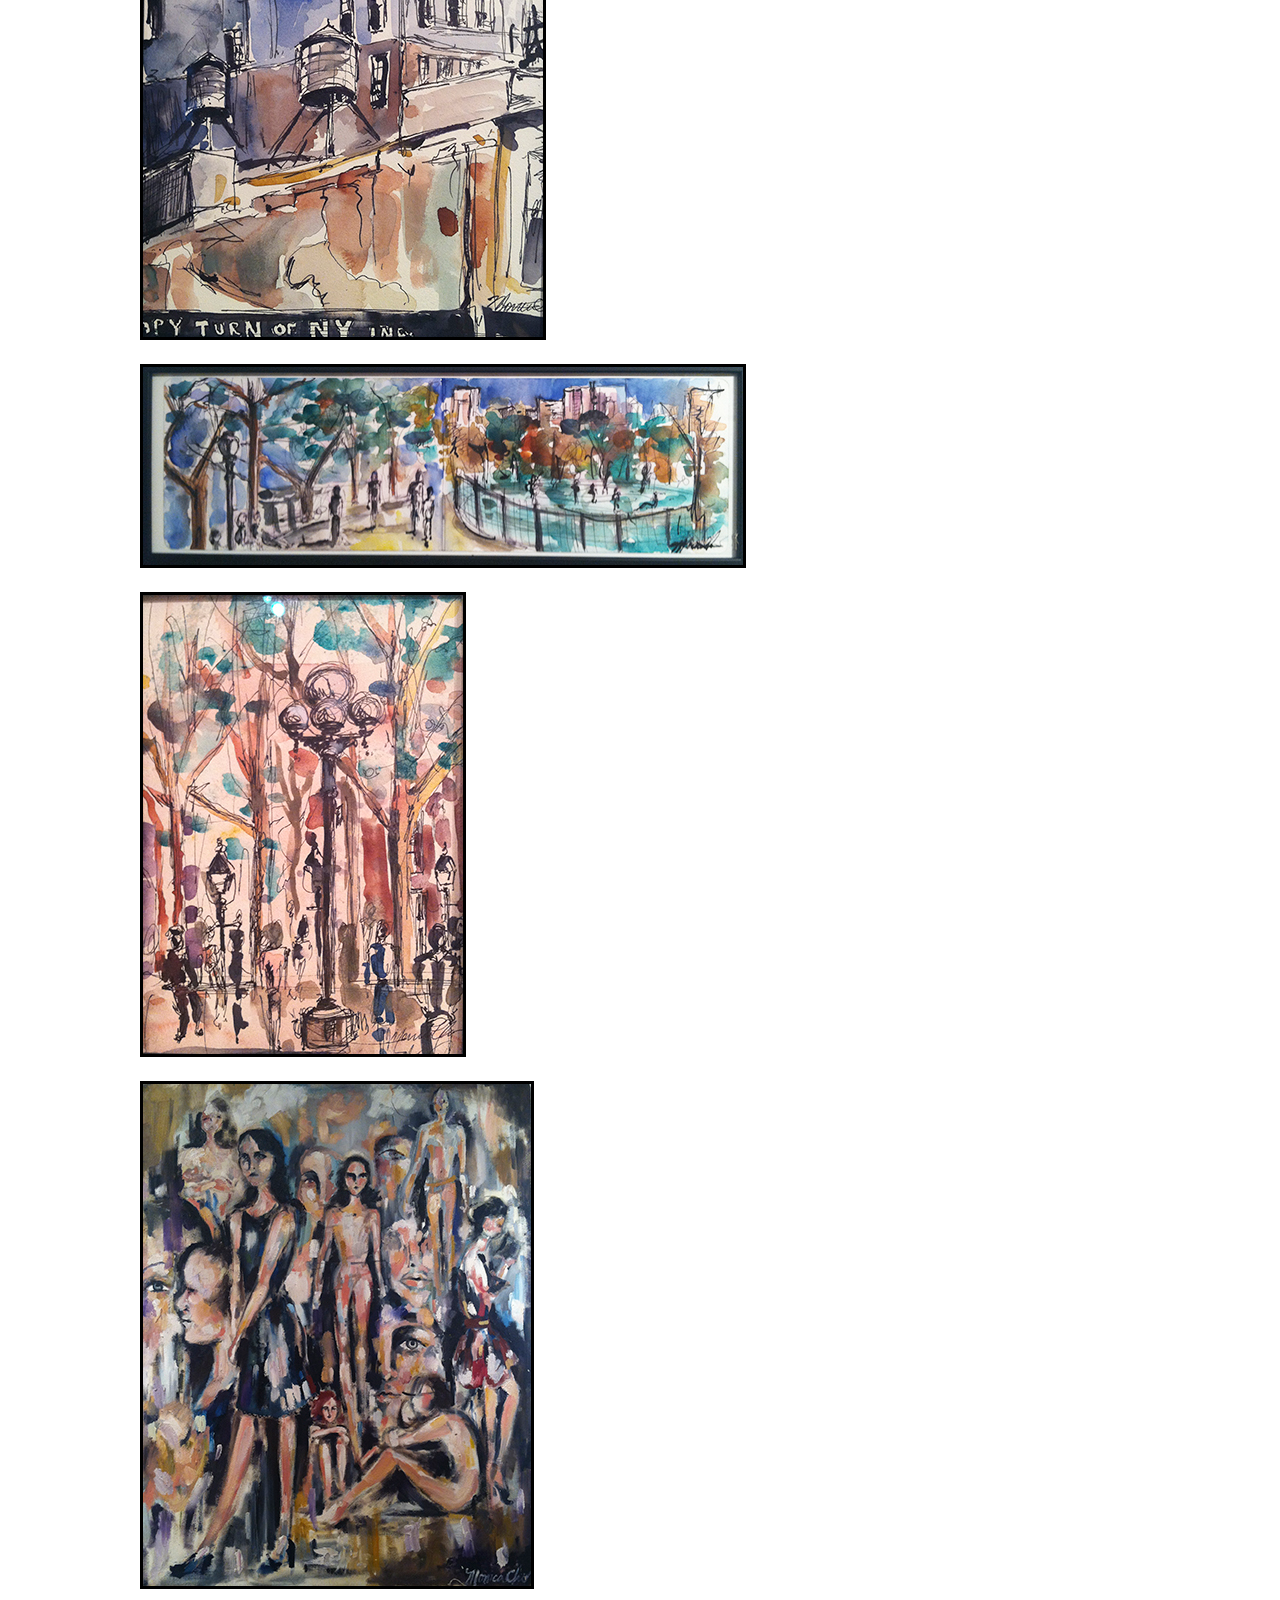
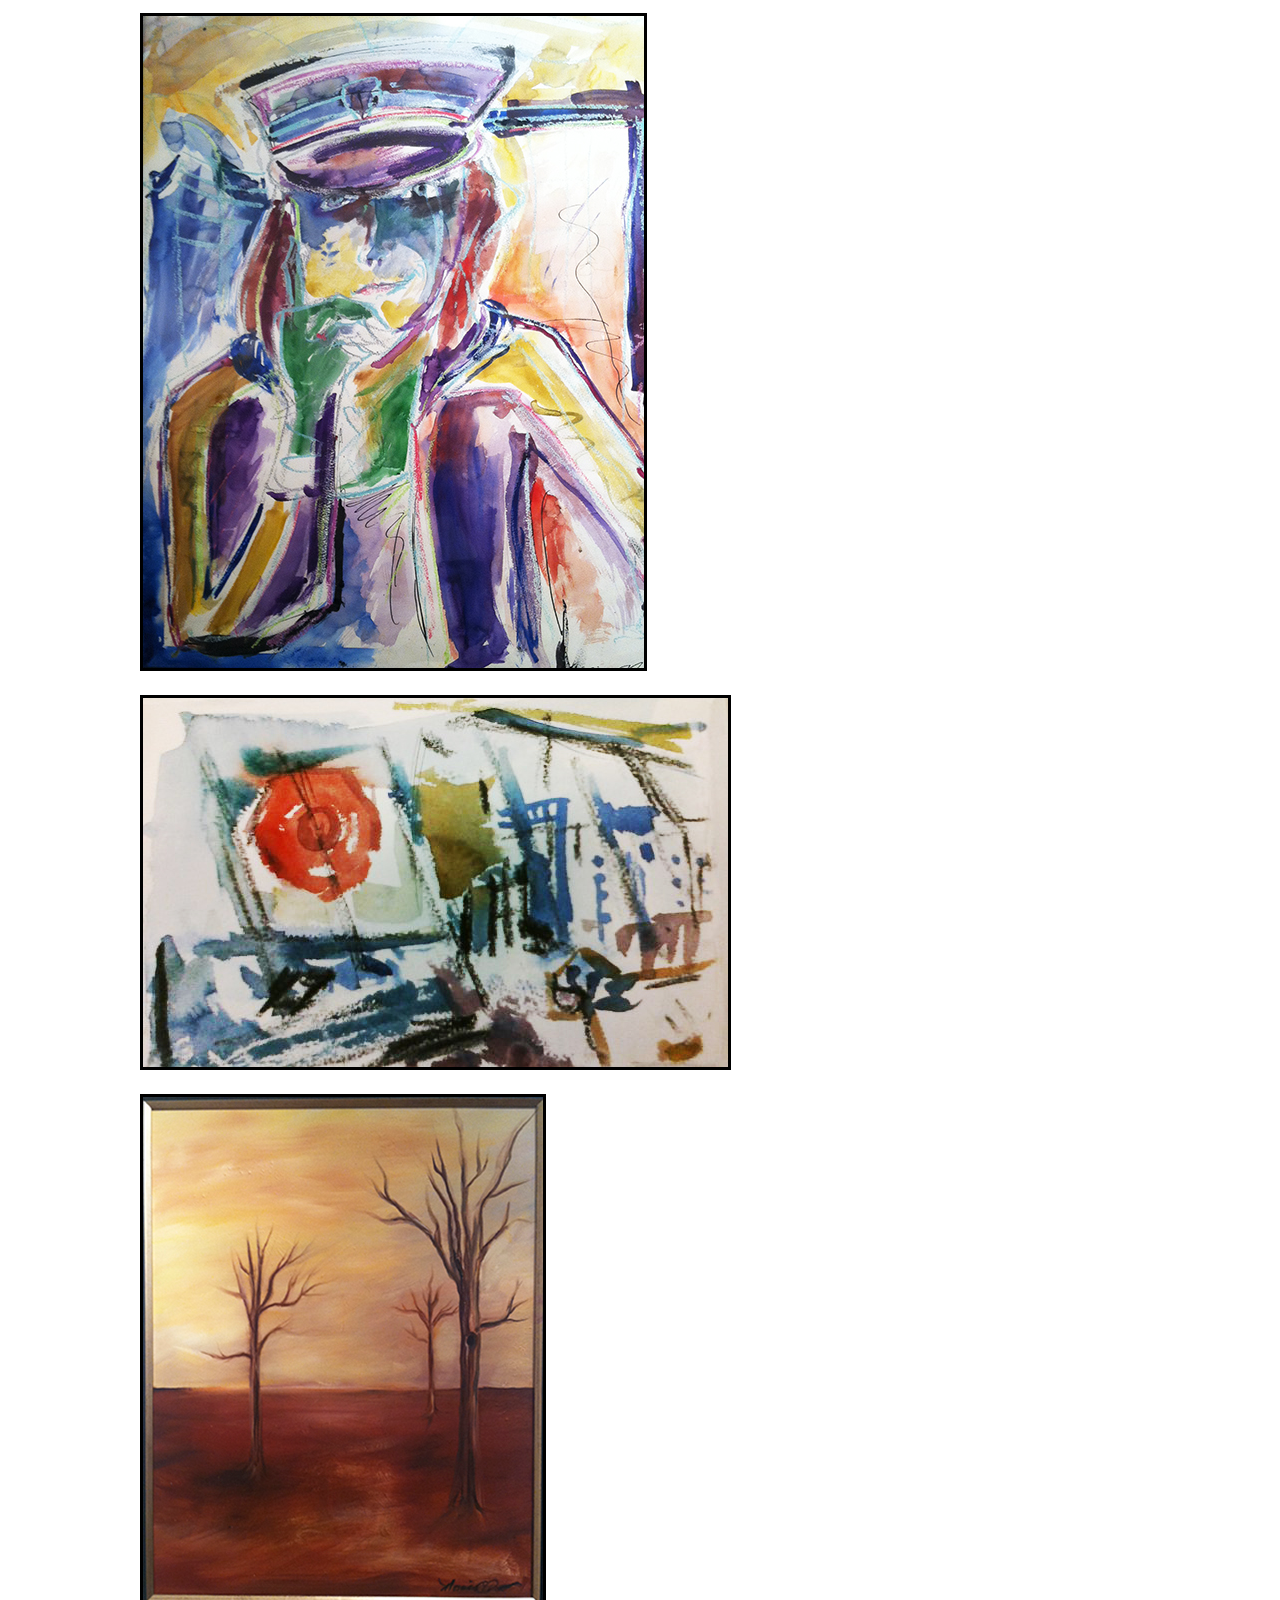
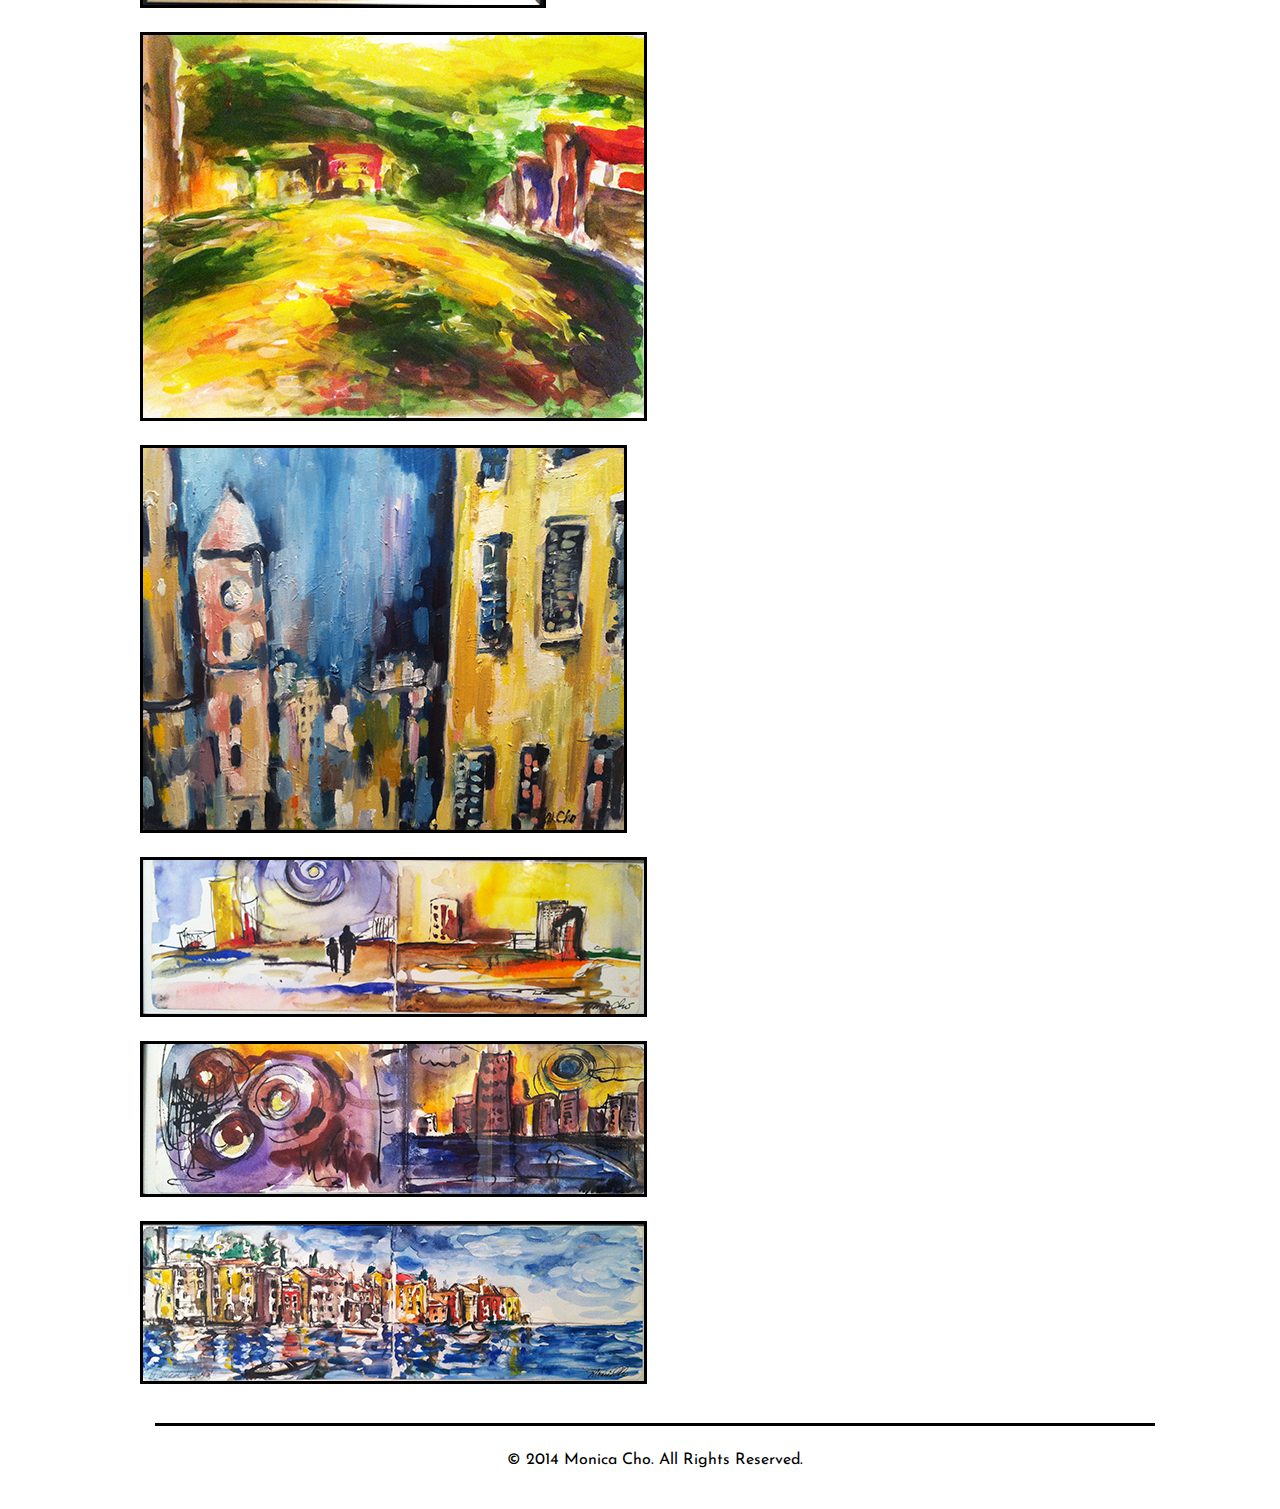
<file: work.html>
<!DOCTYPE HTML>
<html>
<head>
	<meta http-equiv="Content-Type" content="text/html; charset=utf-8"/>
	<title>Work</title>
	<link rel="stylesheet" href="css/normalize.css" type="text/css" media="screen">
	<link rel="stylesheet" href="css/grid.css" type="text/css" media="screen">
	<link rel="stylesheet" href="css/style.css" type="text/css" media="screen">

	<link href='http://fonts.googleapis.com/css?family=Josefin+Sans' rel='stylesheet' type='text/css'>
</head>

<body>
	
	<div class="container clearfix">
		<div class="grid_4">
			<a href="index.html"><img src="img/monica.gif" alt="Monica Cho"></a>
		</div>
		<div class="grid_8 omega">
			<ul class="nav">
				<li><a href="index.html">Home</a></li>
				<li><a href="work.html">Work</a></li>
				<li><a href="about.html">About Me</a></li>
				
				<li class="last"><a href="contact.html">Contact</a></li>
			</ul>
		</div>
		
		<br>
		<div class="grid_12">
		</div>
		<br>
		
		<div id="featured-art" class="grid_6">
	
			<img src="img/self.jpg" alt="life drawing">
			
		</div>
		
		<div class="grid_6 omega">
			<h2>Work </h2>
			
		</div>
		
		<br>
		<div class="grid_12">
		</div>
		<br>
	
		<div id="new-photo" class="grid_8 ">
				
			<img src="img/shedd.jpg" alt="art">
			
		</div>
		
		<br>
		<div class="grid_12">
		</div>
		<br>
		
		
		
		
		<div id="featured-art" class="grid_8 alpha">
	
			<img src="img/med.jpg" alt="life drawing">
			
		</div>
		
		
		<br>
		<div class="grid_12">
		</div>
		<br>
		
		<div id="featured-art" class="grid_8 alpha">
	
			<img src="img/nude.jpg" alt="life drawing">
			
		</div>
		
		<br>
		<div class="grid_12">
		</div>
		<br>
		
		<div id="new-photo" class="grid_8 alpha">
				
			<img src="img/earth.jpg" alt="art">
			
		</div>
		
		<br>
		<div class="grid_12">
		</div>
		<br>
		
		<div id="new-photo" class="grid_8 alpha">
				
			<img src="img/rose.jpg" alt="art">
			
		</div>
		
		
		<br>
		<div class="grid_12">
		</div>
		<br>
		
		<div id="featured-art" class="grid_8 alpha">
	
			<img src="img/earthair.jpg" alt="life drawing">
			
		</div>
		
		<br>
		<div class="grid_12">
		</div>
		<br>
		
		<div id="featured-art" class="grid_8 alpha">
				
			<img src="img/ch.jpg" alt="chicago">
			
		</div>
		
		<br>
		<div class="grid_12">
		</div>
		<br>
		
		<div id="featured-art" class="grid_8 alpha">
	
			<img src="img/ny.jpg" alt="life drawing">
			
		</div>
		
		<br>
		<div class="grid_12">
		</div>
		<br>
		
		<div id="featured-art" class="grid_8 alpha">
	
			<img src="img/chicago2.jpg" alt="life drawing">
			
		</div>
		
		<br>
		<div class="grid_12">
		</div>
		<br>
		
		<div id="featured-art" class="grid_8 alpha">
	
			<img src="img/ny2.jpg" alt="life drawing">
			
		</div>
		
		<br>
		<div class="grid_12">
		</div>
		<br>
		
		<div id="featured-art" class="grid_8 alpha">
	
			<img src="img/central.jpg" alt="life drawing">
			
		</div>
		
		<br>
		<div class="grid_12">
		</div>
		<br>
		
		<div id="featured-art" class="grid_8 alpha">
	
			<img src="img/washington.jpg" alt="life drawing">
			
		</div>
		
		<br>
		<div class="grid_12">
		</div>
		<br>
		
		
		<div id="featured-art" class="grid_8 alpha">
	
			<img src="img/oil.jpg" alt="life drawing">
			
		</div>
		
		<br>
		<div class="grid_12">
		</div>
		<br>
		
		<div id="featured-art" class="grid_8 alpha">
	
			<img src="img/abstract7.jpg" alt="life drawing">
			
		</div>
		
		<br>
		<div class="grid_12">
		</div>
		<br>
		
		
		<div id="featured-art" class="grid_8 alpha">
	
			<img src="img/abstract8.jpg" alt="life drawing">
			
		</div>
		
		<br>
		<div class="grid_12">
		</div>
		<br>
		
		<div id="featured-art" class="grid_8 alpha">
	
			<img src="img/abstract5.jpg" alt="life drawing">
			
		</div>
		
		<br>
		<div class="grid_12">
		</div>
		<br>
		
		<div id="featured-art" class="grid_8 alpha">
	
			<img src="img/abstract9.jpg" alt="life drawing">
			
		</div>
		
		<br>
		<div class="grid_12">
		</div>
		<br>
		
		<div id="featured-art" class="grid_8 alpha">
	
			<img src="img/tusc.jpg" alt="life drawing">
			
		</div>
		
		<br>
		<div class="grid_12">
		</div>
		<br>
		
		<div id="featured-art" class="grid_8 alpha">
	
			<img src="img/abstract2.jpg" alt="life drawing">
			
		</div>
		
		<br>
		<div class="grid_12">
		</div>
		<br>
		
		<div id="featured-art" class="grid_8 alpha">
	
			<img src="img/abstract1.jpg" alt="life drawing">
			
		</div>
		
		<br>
		<div class="grid_12">
		</div>
		<br>
			
			<div id="featured-art" class="grid_8 alpha">
	
				<img src="img/abstract4.jpg" alt="life drawing">
			
			</div>
			
			<br>
			<div class="grid_12">
			</div>
			<br>
			
			
			
			
			
			
		
		<div id="copyright" class="grid_12">
			<p>© 2014 Monica Cho. All Rights Reserved.</p>
		</div>
		
	</div>
	
</body>
</html>
</file>
<file: css/grid.css>
/*
 Width: 1000px/*
 Width: 1000px
 # Columns : 12 
 Column width: 65px
 Gutter : 20px 

 */
.grid_1 { width: 65px; }
.grid_2 { width: 150px; }
.grid_3 { width: 235px; }
.grid_4 { width: 320px; }
.grid_5 { width: 405px; }
.grid_6 { width: 490px; margin: 0px auto !important; }
.grid_7 { width: 575px; }
.grid_8 { width: 660px; }
.grid_9 { width: 745px; }
.grid_10 { width: 830px; }
.grid_11 { width: 915px; }
.grid_12 { width: 1000px; }

.grid_1,
.grid_2,
.grid_3,
.grid_4,
.grid_5,
.grid_6,
.grid_7,
.grid_8,
.grid_9,
.grid_10,
.grid_11,
.grid_12 {
	margin: 0 20px 10px 0;
	float: left;
	display: block;
}

.alpha{margin-left:0px;}
.omega{margin-right:0px;}

.container{
	width: 1000px; 
	margin: auto;
}



.clear{clear:both;display:block;overflow:hidden;visibility:hidden;width:0;height:0}.clearfix:after{clear:both;content:' ';display:block;font-size:0;line-height:0;visibility:hidden;width:0;height:0}* html .clearfix,*:first-child+html .clearfix{zoom:1}
 # Columns : 12 
 Column width: 65px
 Gutter : 20px 

 */
.grid_1 { width: 65px; }
.grid_2 { width: 150px; }
.grid_3 { width: 235px; }
.grid_4 { width: 320px; }
.grid_5 { width: 405px; }
.grid_6 { width: 490px; }
.grid_7 { width: 575px; }
.grid_8 { width: 660px; }
.grid_9 { width: 745px; }
.grid_10 { width: 830px; }
.grid_11 { width: 915px; }
.grid_12 { width: 1000px; }

.grid_1,
.grid_2,
.grid_3,
.grid_4,
.grid_5,
.grid_6,
.grid_7,
.grid_8,
.grid_9,
.grid_10,
.grid_11,
.grid_12 {
	margin: 0 20px 10px 0;
	float: left;
	display: block;
}

.alpha{margin-left:0px;}
.omega{margin-right:0px;}

.container{
	width: 1000px; 
	margin: auto;
}



.clear{clear:both;display:block;overflow:hidden;visibility:hidden;width:0;height:0}.clearfix:after{clear:both;content:' ';display:block;font-size:0;line-height:0;visibility:hidden;width:0;height:0}* html .clearfix,*:first-child+html .clearfix{zoom:1}
</file>
<file: css/style.css>
body {
	font-family: 'Josefin Sans', sans-serif;
	color: black;
	background: white; 
}

a {
	color: black;
	text-decoration: none;
}



h2 {
	font-weight: 100;
	font-size: 1.500em;
	color: black;
	text-align: center;
	text-decoration: underline;
}

h3 {
	font-weight: 100;
	font-size: 1.125em;
	color: black;
}



btn:hover {
	background-color: black; 
	color: white;
}




.btn-small:hover {
	
	background-color: black;
}



ul.nav {
	margin: 0 auto;
	padding: 150px 0 0 0;
	list-style: none;
	float: right;
}

ul.nav li {
	float: left;
	margin-right: 40px;
	font-size: 1.125em
}

ul.nav li.last {
	margin: 0;
	color: black;
	font-family: 'Josefin Sans', sans-serif;
	background: white;

	
}

ul.nav li:hover {
	text-decoration: underline;
	color: black;
	background-color: white;

	
	
}



ul.nav li a {
	color: black;
	display: block;
	text-decoration: none;
}



#new-photo img {
	border: 3px solid black;
	margin: 0 0 20px 0;
}

#about img {
	border: 3px solid black;
	margin: 0 0 0px 0;
	
}

#popular-cupcakes img {
	border: 3px solid black;
}

#featured-art img {
	border: 3px solid black;
	
}

#contact span{
	color: black;
	font-weight: 600;
}



#me {
	text-align: center;
}

#copyright {
	border-top: 3px solid black;
	padding: 10px 0;
	margin: 15px ;
	text-align: center;
}
</file>
